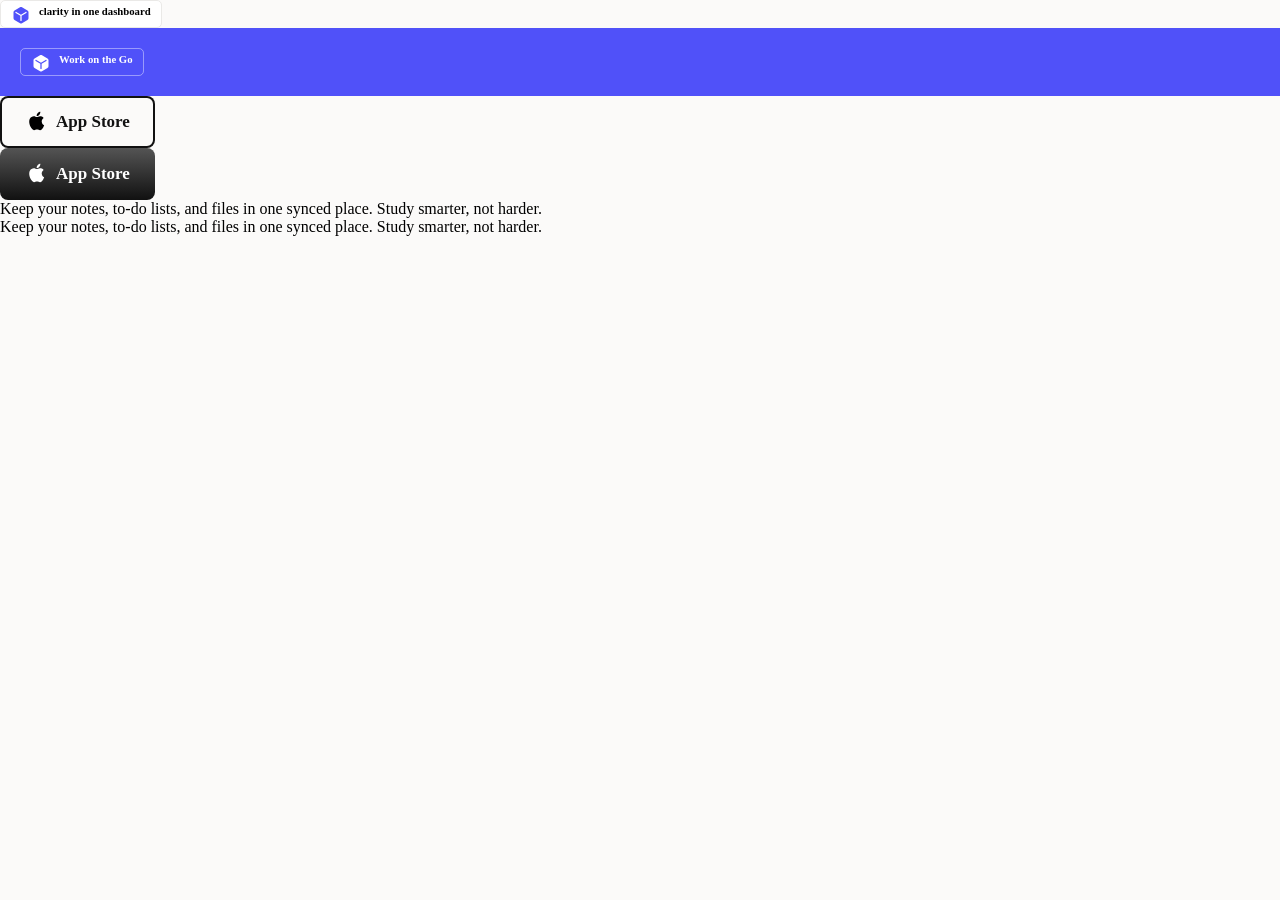
<file: PhanMemPage/template.html>
<!DOCTYPE html>
<html lang="en">
  <head>
    <meta charset="UTF-8" />
    <meta name="viewport" content="width=device-width, initial-scale=1.0" />
    <title>Document</title>
    <link rel="stylesheet" href="./styles.css">
  </head>
  <body>
    <!-- Section title -->
    <div class="hn-software__section-title-wrapper">
      <i class="hn-software__section-title-icon"></i>
      <h6 class="hn-software__section-title">clarity in one dashboard</h6>
    </div>

    <div style="background-color: var(--color-primary); padding: 20px">
      <!-- Section title transparent -->
      <div class="hn-software__section-title-wrapper transparent">
        <i class="hn-software__section-title-icon"></i>
        <h6 class="hn-software__section-title">Work on the Go</h6>
      </div>
    </div>

    <!-- Button -->
    <a href="#" class="hn-software__btn">
      <i class="hn-software__btn-icon apple"></i>
      App Store
    </a>

    <!-- Button reverse -->
    <a href="#" class="hn-software__btn reverse">
      <i class="hn-software__btn-icon apple"></i>
      App Store
    </a>

    <!-- Text -->
    <p>Keep your notes, to-do lists, and files in one synced place. Study smarter, not harder.</p>

    <!-- Small text -->
    <p class="small-text">Keep your notes, to-do lists, and files in one synced place. Study smarter, not harder.</p>

  </body>
</html>
</file>
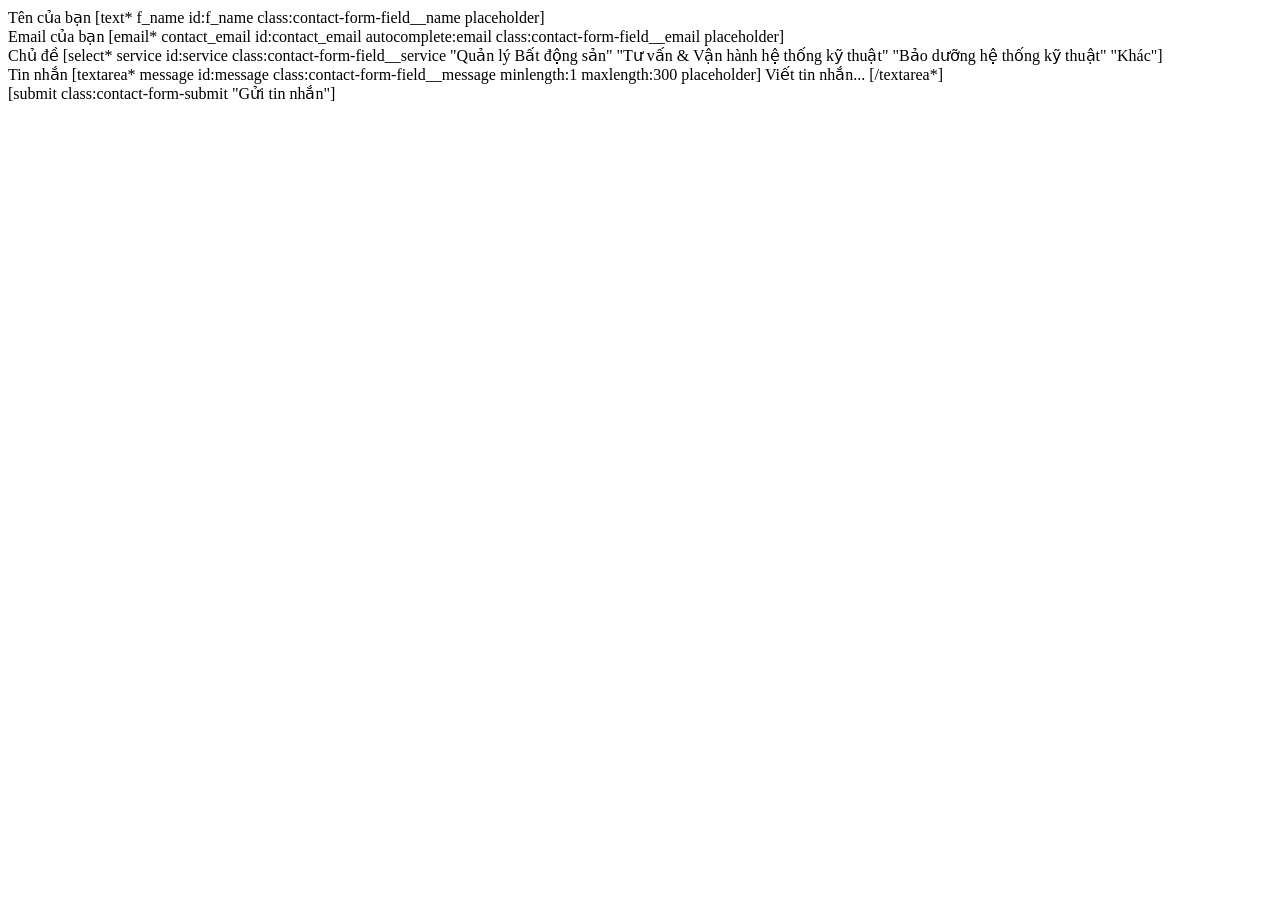
<file: Skilabot/lienhe.html>
<!DOCTYPE html>
<html lang="en">
  <head>
    <meta charset="UTF-8" />
    <meta name="viewport" content="width=device-width, initial-scale=1.0" />
    <title>Document</title>
    <style>
      /*  Form trang liên hệ 	*/

      .row {
        display: flex;
        flex-direction: row;
        width: 100%;
        justify-content: space-between;
      }
      .text-hl {
        color: rgba(41, 93, 211, 1);
      }

      input.wpcf7-form-control.wpcf7-text.contact-form-field__name,
      input.wpcf7-form-control.wpcf7-email.wpcf7-validates-as-required.wpcf7-text.wpcf7-validates-as-email.contact-form-field__email,
      select.wpcf7-form-control.wpcf7-select.wpcf7-validates-as-required.contact-form-field__service,
      textarea.wpcf7-form-control.wpcf7-textarea.wpcf7-validates-as-required.contact-form-field__message {
        border-radius: 0 !important;
        border: none !important;
        border-bottom: 1px solid rgba(180, 180, 180, 1) !important;
        font-family: 500 16px 'Be Vietnam Pro';
        color: rgba(38, 38, 38, 1);
        margin-bottom: 40px;
        padding: 5px;
      }

      input.wpcf7-form-control.wpcf7-email.wpcf7-validates-as-required.wpcf7-text.wpcf7-validates-as-email.contact-form-field__email {
      }

      select.wpcf7-form-control.wpcf7-select.wpcf7-validates-as-required.contact-form-field__service {
      }

      textarea.wpcf7-form-control.wpcf7-textarea.wpcf7-validates-as-required.contact-form-field__message {
        height: 120px;
        margin-bottom: 30px;
      }

      input.wpcf7-form-control.wpcf7-submit.has-spinner.contact-form-submit {
        background: linear-gradient(91.39deg, #165793 3.66%, #2fd4f9 100%);
        border-radius: 10px;
        color: rgba(255, 255, 255, 1);
        font: 700 16px 'Be Vietnam Pro';
        padding: 12px 40px;
        border: none;
      }

      div#wpcf7-f1935-p1701-o1 {
        font: 500 12px 'Be Vietnam Pro';
        color: rgba(157, 157, 157, 1);
      }

      @media (max-width: 768px) {
        .row {
          flex-direction: column;
        }
        textarea.wpcf7-form-control.wpcf7-textarea.wpcf7-validates-as-required.contact-form-field__message {
          height: 80px;
        }
        input.wpcf7-form-control.wpcf7-submit.has-spinner.contact-form-submit {
          padding: 15px 0;
          font-size: 14px;
          width: 100%;
        }
      }
    </style>
  </head>
  <body>
    <div class="hn__get-in-touch-form">
      <div class="hn__get-in-touch-input-group">
        <div class="hn__get-in-touch-input-wrapper">
          <label for="f_name">Tên của bạn</label>
          [text* f_name id:f_name class:contact-form-field__name placeholder]
        </div>
        <div class="hn__get-in-touch-input-wrapper">
          <label for="contact_email">Email của bạn</label>
          [email* contact_email id:contact_email autocomplete:email class:contact-form-field__email placeholder]
        </div>
      </div>
      <div class="hn__get-in-touch-input-wrapper">
        <label for="service">Chủ đề</label>
        [select* service id:service class:contact-form-field__service "Quản lý Bất động sản" "Tư vấn & Vận hành hệ thống
        kỹ thuật" "Bảo dưỡng hệ thống kỹ thuật" "Khác"]
      </div>
      <div class="hn__get-in-touch-input-wrapper">
        <label for="message">Tin nhắn</label>
        [textarea* message id:message class:contact-form-field__message minlength:1 maxlength:300 placeholder] Viết tin
        nhắn... [/textarea*]
      </div>
      <div class="hn__get-in-touch-submit-btn">[submit class:contact-form-submit "Gửi tin nhắn"]</div>
    </div>
  </body>
</html>
</file>
<file: PhanMemPage/styles.css>
/* cyrillic-ext */
@font-face {
  font-family: 'Onest';
  font-style: normal;
  font-weight: 100;
  font-display: swap;
  src: url(https://fonts.gstatic.com/s/onest/v9/gNMKW3F-SZuj7xmS-HY6EQ.woff2) format('woff2');
  unicode-range: U+0460-052F, U+1C80-1C8A, U+20B4, U+2DE0-2DFF, U+A640-A69F, U+FE2E-FE2F;
}
/* cyrillic */
@font-face {
  font-family: 'Onest';
  font-style: normal;
  font-weight: 100;
  font-display: swap;
  src: url(https://fonts.gstatic.com/s/onest/v9/gNMKW3F-SZuj7xmb-HY6EQ.woff2) format('woff2');
  unicode-range: U+0301, U+0400-045F, U+0490-0491, U+04B0-04B1, U+2116;
}
/* latin-ext */
@font-face {
  font-family: 'Onest';
  font-style: normal;
  font-weight: 100;
  font-display: swap;
  src: url(https://fonts.gstatic.com/s/onest/v9/gNMKW3F-SZuj7xmR-HY6EQ.woff2) format('woff2');
  unicode-range: U+0100-02BA, U+02BD-02C5, U+02C7-02CC, U+02CE-02D7, U+02DD-02FF, U+0304, U+0308, U+0329, U+1D00-1DBF,
    U+1E00-1E9F, U+1EF2-1EFF, U+2020, U+20A0-20AB, U+20AD-20C0, U+2113, U+2C60-2C7F, U+A720-A7FF;
}
/* latin */
@font-face {
  font-family: 'Onest';
  font-style: normal;
  font-weight: 100;
  font-display: swap;
  src: url(https://fonts.gstatic.com/s/onest/v9/gNMKW3F-SZuj7xmf-HY.woff2) format('woff2');
  unicode-range: U+0000-00FF, U+0131, U+0152-0153, U+02BB-02BC, U+02C6, U+02DA, U+02DC, U+0304, U+0308, U+0329,
    U+2000-206F, U+20AC, U+2122, U+2191, U+2193, U+2212, U+2215, U+FEFF, U+FFFD;
}
/* cyrillic-ext */
@font-face {
  font-family: 'Onest';
  font-style: normal;
  font-weight: 200;
  font-display: swap;
  src: url(https://fonts.gstatic.com/s/onest/v9/gNMKW3F-SZuj7xmS-HY6EQ.woff2) format('woff2');
  unicode-range: U+0460-052F, U+1C80-1C8A, U+20B4, U+2DE0-2DFF, U+A640-A69F, U+FE2E-FE2F;
}
/* cyrillic */
@font-face {
  font-family: 'Onest';
  font-style: normal;
  font-weight: 200;
  font-display: swap;
  src: url(https://fonts.gstatic.com/s/onest/v9/gNMKW3F-SZuj7xmb-HY6EQ.woff2) format('woff2');
  unicode-range: U+0301, U+0400-045F, U+0490-0491, U+04B0-04B1, U+2116;
}
/* latin-ext */
@font-face {
  font-family: 'Onest';
  font-style: normal;
  font-weight: 200;
  font-display: swap;
  src: url(https://fonts.gstatic.com/s/onest/v9/gNMKW3F-SZuj7xmR-HY6EQ.woff2) format('woff2');
  unicode-range: U+0100-02BA, U+02BD-02C5, U+02C7-02CC, U+02CE-02D7, U+02DD-02FF, U+0304, U+0308, U+0329, U+1D00-1DBF,
    U+1E00-1E9F, U+1EF2-1EFF, U+2020, U+20A0-20AB, U+20AD-20C0, U+2113, U+2C60-2C7F, U+A720-A7FF;
}
/* latin */
@font-face {
  font-family: 'Onest';
  font-style: normal;
  font-weight: 200;
  font-display: swap;
  src: url(https://fonts.gstatic.com/s/onest/v9/gNMKW3F-SZuj7xmf-HY.woff2) format('woff2');
  unicode-range: U+0000-00FF, U+0131, U+0152-0153, U+02BB-02BC, U+02C6, U+02DA, U+02DC, U+0304, U+0308, U+0329,
    U+2000-206F, U+20AC, U+2122, U+2191, U+2193, U+2212, U+2215, U+FEFF, U+FFFD;
}
/* cyrillic-ext */
@font-face {
  font-family: 'Onest';
  font-style: normal;
  font-weight: 300;
  font-display: swap;
  src: url(https://fonts.gstatic.com/s/onest/v9/gNMKW3F-SZuj7xmS-HY6EQ.woff2) format('woff2');
  unicode-range: U+0460-052F, U+1C80-1C8A, U+20B4, U+2DE0-2DFF, U+A640-A69F, U+FE2E-FE2F;
}
/* cyrillic */
@font-face {
  font-family: 'Onest';
  font-style: normal;
  font-weight: 300;
  font-display: swap;
  src: url(https://fonts.gstatic.com/s/onest/v9/gNMKW3F-SZuj7xmb-HY6EQ.woff2) format('woff2');
  unicode-range: U+0301, U+0400-045F, U+0490-0491, U+04B0-04B1, U+2116;
}
/* latin-ext */
@font-face {
  font-family: 'Onest';
  font-style: normal;
  font-weight: 300;
  font-display: swap;
  src: url(https://fonts.gstatic.com/s/onest/v9/gNMKW3F-SZuj7xmR-HY6EQ.woff2) format('woff2');
  unicode-range: U+0100-02BA, U+02BD-02C5, U+02C7-02CC, U+02CE-02D7, U+02DD-02FF, U+0304, U+0308, U+0329, U+1D00-1DBF,
    U+1E00-1E9F, U+1EF2-1EFF, U+2020, U+20A0-20AB, U+20AD-20C0, U+2113, U+2C60-2C7F, U+A720-A7FF;
}
/* latin */
@font-face {
  font-family: 'Onest';
  font-style: normal;
  font-weight: 300;
  font-display: swap;
  src: url(https://fonts.gstatic.com/s/onest/v9/gNMKW3F-SZuj7xmf-HY.woff2) format('woff2');
  unicode-range: U+0000-00FF, U+0131, U+0152-0153, U+02BB-02BC, U+02C6, U+02DA, U+02DC, U+0304, U+0308, U+0329,
    U+2000-206F, U+20AC, U+2122, U+2191, U+2193, U+2212, U+2215, U+FEFF, U+FFFD;
}
/* cyrillic-ext */
@font-face {
  font-family: 'Onest';
  font-style: normal;
  font-weight: 400;
  font-display: swap;
  src: url(https://fonts.gstatic.com/s/onest/v9/gNMKW3F-SZuj7xmS-HY6EQ.woff2) format('woff2');
  unicode-range: U+0460-052F, U+1C80-1C8A, U+20B4, U+2DE0-2DFF, U+A640-A69F, U+FE2E-FE2F;
}
/* cyrillic */
@font-face {
  font-family: 'Onest';
  font-style: normal;
  font-weight: 400;
  font-display: swap;
  src: url(https://fonts.gstatic.com/s/onest/v9/gNMKW3F-SZuj7xmb-HY6EQ.woff2) format('woff2');
  unicode-range: U+0301, U+0400-045F, U+0490-0491, U+04B0-04B1, U+2116;
}
/* latin-ext */
@font-face {
  font-family: 'Onest';
  font-style: normal;
  font-weight: 400;
  font-display: swap;
  src: url(https://fonts.gstatic.com/s/onest/v9/gNMKW3F-SZuj7xmR-HY6EQ.woff2) format('woff2');
  unicode-range: U+0100-02BA, U+02BD-02C5, U+02C7-02CC, U+02CE-02D7, U+02DD-02FF, U+0304, U+0308, U+0329, U+1D00-1DBF,
    U+1E00-1E9F, U+1EF2-1EFF, U+2020, U+20A0-20AB, U+20AD-20C0, U+2113, U+2C60-2C7F, U+A720-A7FF;
}
/* latin */
@font-face {
  font-family: 'Onest';
  font-style: normal;
  font-weight: 400;
  font-display: swap;
  src: url(https://fonts.gstatic.com/s/onest/v9/gNMKW3F-SZuj7xmf-HY.woff2) format('woff2');
  unicode-range: U+0000-00FF, U+0131, U+0152-0153, U+02BB-02BC, U+02C6, U+02DA, U+02DC, U+0304, U+0308, U+0329,
    U+2000-206F, U+20AC, U+2122, U+2191, U+2193, U+2212, U+2215, U+FEFF, U+FFFD;
}
/* cyrillic-ext */
@font-face {
  font-family: 'Onest';
  font-style: normal;
  font-weight: 500;
  font-display: swap;
  src: url(https://fonts.gstatic.com/s/onest/v9/gNMKW3F-SZuj7xmS-HY6EQ.woff2) format('woff2');
  unicode-range: U+0460-052F, U+1C80-1C8A, U+20B4, U+2DE0-2DFF, U+A640-A69F, U+FE2E-FE2F;
}
/* cyrillic */
@font-face {
  font-family: 'Onest';
  font-style: normal;
  font-weight: 500;
  font-display: swap;
  src: url(https://fonts.gstatic.com/s/onest/v9/gNMKW3F-SZuj7xmb-HY6EQ.woff2) format('woff2');
  unicode-range: U+0301, U+0400-045F, U+0490-0491, U+04B0-04B1, U+2116;
}
/* latin-ext */
@font-face {
  font-family: 'Onest';
  font-style: normal;
  font-weight: 500;
  font-display: swap;
  src: url(https://fonts.gstatic.com/s/onest/v9/gNMKW3F-SZuj7xmR-HY6EQ.woff2) format('woff2');
  unicode-range: U+0100-02BA, U+02BD-02C5, U+02C7-02CC, U+02CE-02D7, U+02DD-02FF, U+0304, U+0308, U+0329, U+1D00-1DBF,
    U+1E00-1E9F, U+1EF2-1EFF, U+2020, U+20A0-20AB, U+20AD-20C0, U+2113, U+2C60-2C7F, U+A720-A7FF;
}
/* latin */
@font-face {
  font-family: 'Onest';
  font-style: normal;
  font-weight: 500;
  font-display: swap;
  src: url(https://fonts.gstatic.com/s/onest/v9/gNMKW3F-SZuj7xmf-HY.woff2) format('woff2');
  unicode-range: U+0000-00FF, U+0131, U+0152-0153, U+02BB-02BC, U+02C6, U+02DA, U+02DC, U+0304, U+0308, U+0329,
    U+2000-206F, U+20AC, U+2122, U+2191, U+2193, U+2212, U+2215, U+FEFF, U+FFFD;
}
/* cyrillic-ext */
@font-face {
  font-family: 'Onest';
  font-style: normal;
  font-weight: 600;
  font-display: swap;
  src: url(https://fonts.gstatic.com/s/onest/v9/gNMKW3F-SZuj7xmS-HY6EQ.woff2) format('woff2');
  unicode-range: U+0460-052F, U+1C80-1C8A, U+20B4, U+2DE0-2DFF, U+A640-A69F, U+FE2E-FE2F;
}
/* cyrillic */
@font-face {
  font-family: 'Onest';
  font-style: normal;
  font-weight: 600;
  font-display: swap;
  src: url(https://fonts.gstatic.com/s/onest/v9/gNMKW3F-SZuj7xmb-HY6EQ.woff2) format('woff2');
  unicode-range: U+0301, U+0400-045F, U+0490-0491, U+04B0-04B1, U+2116;
}
/* latin-ext */
@font-face {
  font-family: 'Onest';
  font-style: normal;
  font-weight: 600;
  font-display: swap;
  src: url(https://fonts.gstatic.com/s/onest/v9/gNMKW3F-SZuj7xmR-HY6EQ.woff2) format('woff2');
  unicode-range: U+0100-02BA, U+02BD-02C5, U+02C7-02CC, U+02CE-02D7, U+02DD-02FF, U+0304, U+0308, U+0329, U+1D00-1DBF,
    U+1E00-1E9F, U+1EF2-1EFF, U+2020, U+20A0-20AB, U+20AD-20C0, U+2113, U+2C60-2C7F, U+A720-A7FF;
}
/* latin */
@font-face {
  font-family: 'Onest';
  font-style: normal;
  font-weight: 600;
  font-display: swap;
  src: url(https://fonts.gstatic.com/s/onest/v9/gNMKW3F-SZuj7xmf-HY.woff2) format('woff2');
  unicode-range: U+0000-00FF, U+0131, U+0152-0153, U+02BB-02BC, U+02C6, U+02DA, U+02DC, U+0304, U+0308, U+0329,
    U+2000-206F, U+20AC, U+2122, U+2191, U+2193, U+2212, U+2215, U+FEFF, U+FFFD;
}
/* cyrillic-ext */
@font-face {
  font-family: 'Onest';
  font-style: normal;
  font-weight: 700;
  font-display: swap;
  src: url(https://fonts.gstatic.com/s/onest/v9/gNMKW3F-SZuj7xmS-HY6EQ.woff2) format('woff2');
  unicode-range: U+0460-052F, U+1C80-1C8A, U+20B4, U+2DE0-2DFF, U+A640-A69F, U+FE2E-FE2F;
}
/* cyrillic */
@font-face {
  font-family: 'Onest';
  font-style: normal;
  font-weight: 700;
  font-display: swap;
  src: url(https://fonts.gstatic.com/s/onest/v9/gNMKW3F-SZuj7xmb-HY6EQ.woff2) format('woff2');
  unicode-range: U+0301, U+0400-045F, U+0490-0491, U+04B0-04B1, U+2116;
}
/* latin-ext */
@font-face {
  font-family: 'Onest';
  font-style: normal;
  font-weight: 700;
  font-display: swap;
  src: url(https://fonts.gstatic.com/s/onest/v9/gNMKW3F-SZuj7xmR-HY6EQ.woff2) format('woff2');
  unicode-range: U+0100-02BA, U+02BD-02C5, U+02C7-02CC, U+02CE-02D7, U+02DD-02FF, U+0304, U+0308, U+0329, U+1D00-1DBF,
    U+1E00-1E9F, U+1EF2-1EFF, U+2020, U+20A0-20AB, U+20AD-20C0, U+2113, U+2C60-2C7F, U+A720-A7FF;
}
/* latin */
@font-face {
  font-family: 'Onest';
  font-style: normal;
  font-weight: 700;
  font-display: swap;
  src: url(https://fonts.gstatic.com/s/onest/v9/gNMKW3F-SZuj7xmf-HY.woff2) format('woff2');
  unicode-range: U+0000-00FF, U+0131, U+0152-0153, U+02BB-02BC, U+02C6, U+02DA, U+02DC, U+0304, U+0308, U+0329,
    U+2000-206F, U+20AC, U+2122, U+2191, U+2193, U+2212, U+2215, U+FEFF, U+FFFD;
}
/* cyrillic-ext */
@font-face {
  font-family: 'Onest';
  font-style: normal;
  font-weight: 800;
  font-display: swap;
  src: url(https://fonts.gstatic.com/s/onest/v9/gNMKW3F-SZuj7xmS-HY6EQ.woff2) format('woff2');
  unicode-range: U+0460-052F, U+1C80-1C8A, U+20B4, U+2DE0-2DFF, U+A640-A69F, U+FE2E-FE2F;
}
/* cyrillic */
@font-face {
  font-family: 'Onest';
  font-style: normal;
  font-weight: 800;
  font-display: swap;
  src: url(https://fonts.gstatic.com/s/onest/v9/gNMKW3F-SZuj7xmb-HY6EQ.woff2) format('woff2');
  unicode-range: U+0301, U+0400-045F, U+0490-0491, U+04B0-04B1, U+2116;
}
/* latin-ext */
@font-face {
  font-family: 'Onest';
  font-style: normal;
  font-weight: 800;
  font-display: swap;
  src: url(https://fonts.gstatic.com/s/onest/v9/gNMKW3F-SZuj7xmR-HY6EQ.woff2) format('woff2');
  unicode-range: U+0100-02BA, U+02BD-02C5, U+02C7-02CC, U+02CE-02D7, U+02DD-02FF, U+0304, U+0308, U+0329, U+1D00-1DBF,
    U+1E00-1E9F, U+1EF2-1EFF, U+2020, U+20A0-20AB, U+20AD-20C0, U+2113, U+2C60-2C7F, U+A720-A7FF;
}
/* latin */
@font-face {
  font-family: 'Onest';
  font-style: normal;
  font-weight: 800;
  font-display: swap;
  src: url(https://fonts.gstatic.com/s/onest/v9/gNMKW3F-SZuj7xmf-HY.woff2) format('woff2');
  unicode-range: U+0000-00FF, U+0131, U+0152-0153, U+02BB-02BC, U+02C6, U+02DA, U+02DC, U+0304, U+0308, U+0329,
    U+2000-206F, U+20AC, U+2122, U+2191, U+2193, U+2212, U+2215, U+FEFF, U+FFFD;
}
/* cyrillic-ext */
@font-face {
  font-family: 'Onest';
  font-style: normal;
  font-weight: 900;
  font-display: swap;
  src: url(https://fonts.gstatic.com/s/onest/v9/gNMKW3F-SZuj7xmS-HY6EQ.woff2) format('woff2');
  unicode-range: U+0460-052F, U+1C80-1C8A, U+20B4, U+2DE0-2DFF, U+A640-A69F, U+FE2E-FE2F;
}
/* cyrillic */
@font-face {
  font-family: 'Onest';
  font-style: normal;
  font-weight: 900;
  font-display: swap;
  src: url(https://fonts.gstatic.com/s/onest/v9/gNMKW3F-SZuj7xmb-HY6EQ.woff2) format('woff2');
  unicode-range: U+0301, U+0400-045F, U+0490-0491, U+04B0-04B1, U+2116;
}
/* latin-ext */
@font-face {
  font-family: 'Onest';
  font-style: normal;
  font-weight: 900;
  font-display: swap;
  src: url(https://fonts.gstatic.com/s/onest/v9/gNMKW3F-SZuj7xmR-HY6EQ.woff2) format('woff2');
  unicode-range: U+0100-02BA, U+02BD-02C5, U+02C7-02CC, U+02CE-02D7, U+02DD-02FF, U+0304, U+0308, U+0329, U+1D00-1DBF,
    U+1E00-1E9F, U+1EF2-1EFF, U+2020, U+20A0-20AB, U+20AD-20C0, U+2113, U+2C60-2C7F, U+A720-A7FF;
}
/* latin */
@font-face {
  font-family: 'Onest';
  font-style: normal;
  font-weight: 900;
  font-display: swap;
  src: url(https://fonts.gstatic.com/s/onest/v9/gNMKW3F-SZuj7xmf-HY.woff2) format('woff2');
  unicode-range: U+0000-00FF, U+0131, U+0152-0153, U+02BB-02BC, U+02C6, U+02DA, U+02DC, U+0304, U+0308, U+0329,
    U+2000-206F, U+20AC, U+2122, U+2191, U+2193, U+2212, U+2215, U+FEFF, U+FFFD;
}

/* cyrillic-ext */
@font-face {
  font-family: 'Caveat';
  font-style: normal;
  font-weight: 400;
  font-display: swap;
  src: url(https://fonts.gstatic.com/s/caveat/v23/Wnz6HAc5bAfYB2Q7azYYmg8.woff2) format('woff2');
  unicode-range: U+0460-052F, U+1C80-1C8A, U+20B4, U+2DE0-2DFF, U+A640-A69F, U+FE2E-FE2F;
}
/* cyrillic */
@font-face {
  font-family: 'Caveat';
  font-style: normal;
  font-weight: 400;
  font-display: swap;
  src: url(https://fonts.gstatic.com/s/caveat/v23/Wnz6HAc5bAfYB2Q7YjYYmg8.woff2) format('woff2');
  unicode-range: U+0301, U+0400-045F, U+0490-0491, U+04B0-04B1, U+2116;
}
/* latin-ext */
@font-face {
  font-family: 'Caveat';
  font-style: normal;
  font-weight: 400;
  font-display: swap;
  src: url(https://fonts.gstatic.com/s/caveat/v23/Wnz6HAc5bAfYB2Q7aDYYmg8.woff2) format('woff2');
  unicode-range: U+0100-02BA, U+02BD-02C5, U+02C7-02CC, U+02CE-02D7, U+02DD-02FF, U+0304, U+0308, U+0329, U+1D00-1DBF,
    U+1E00-1E9F, U+1EF2-1EFF, U+2020, U+20A0-20AB, U+20AD-20C0, U+2113, U+2C60-2C7F, U+A720-A7FF;
}
/* latin */
@font-face {
  font-family: 'Caveat';
  font-style: normal;
  font-weight: 400;
  font-display: swap;
  src: url(https://fonts.gstatic.com/s/caveat/v23/Wnz6HAc5bAfYB2Q7ZjYY.woff2) format('woff2');
  unicode-range: U+0000-00FF, U+0131, U+0152-0153, U+02BB-02BC, U+02C6, U+02DA, U+02DC, U+0304, U+0308, U+0329,
    U+2000-206F, U+20AC, U+2122, U+2191, U+2193, U+2212, U+2215, U+FEFF, U+FFFD;
}
/* cyrillic-ext */
@font-face {
  font-family: 'Caveat';
  font-style: normal;
  font-weight: 500;
  font-display: swap;
  src: url(https://fonts.gstatic.com/s/caveat/v23/Wnz6HAc5bAfYB2Q7azYYmg8.woff2) format('woff2');
  unicode-range: U+0460-052F, U+1C80-1C8A, U+20B4, U+2DE0-2DFF, U+A640-A69F, U+FE2E-FE2F;
}
/* cyrillic */
@font-face {
  font-family: 'Caveat';
  font-style: normal;
  font-weight: 500;
  font-display: swap;
  src: url(https://fonts.gstatic.com/s/caveat/v23/Wnz6HAc5bAfYB2Q7YjYYmg8.woff2) format('woff2');
  unicode-range: U+0301, U+0400-045F, U+0490-0491, U+04B0-04B1, U+2116;
}
/* latin-ext */
@font-face {
  font-family: 'Caveat';
  font-style: normal;
  font-weight: 500;
  font-display: swap;
  src: url(https://fonts.gstatic.com/s/caveat/v23/Wnz6HAc5bAfYB2Q7aDYYmg8.woff2) format('woff2');
  unicode-range: U+0100-02BA, U+02BD-02C5, U+02C7-02CC, U+02CE-02D7, U+02DD-02FF, U+0304, U+0308, U+0329, U+1D00-1DBF,
    U+1E00-1E9F, U+1EF2-1EFF, U+2020, U+20A0-20AB, U+20AD-20C0, U+2113, U+2C60-2C7F, U+A720-A7FF;
}
/* latin */
@font-face {
  font-family: 'Caveat';
  font-style: normal;
  font-weight: 500;
  font-display: swap;
  src: url(https://fonts.gstatic.com/s/caveat/v23/Wnz6HAc5bAfYB2Q7ZjYY.woff2) format('woff2');
  unicode-range: U+0000-00FF, U+0131, U+0152-0153, U+02BB-02BC, U+02C6, U+02DA, U+02DC, U+0304, U+0308, U+0329,
    U+2000-206F, U+20AC, U+2122, U+2191, U+2193, U+2212, U+2215, U+FEFF, U+FFFD;
}
/* cyrillic-ext */
@font-face {
  font-family: 'Caveat';
  font-style: normal;
  font-weight: 600;
  font-display: swap;
  src: url(https://fonts.gstatic.com/s/caveat/v23/Wnz6HAc5bAfYB2Q7azYYmg8.woff2) format('woff2');
  unicode-range: U+0460-052F, U+1C80-1C8A, U+20B4, U+2DE0-2DFF, U+A640-A69F, U+FE2E-FE2F;
}
/* cyrillic */
@font-face {
  font-family: 'Caveat';
  font-style: normal;
  font-weight: 600;
  font-display: swap;
  src: url(https://fonts.gstatic.com/s/caveat/v23/Wnz6HAc5bAfYB2Q7YjYYmg8.woff2) format('woff2');
  unicode-range: U+0301, U+0400-045F, U+0490-0491, U+04B0-04B1, U+2116;
}
/* latin-ext */
@font-face {
  font-family: 'Caveat';
  font-style: normal;
  font-weight: 600;
  font-display: swap;
  src: url(https://fonts.gstatic.com/s/caveat/v23/Wnz6HAc5bAfYB2Q7aDYYmg8.woff2) format('woff2');
  unicode-range: U+0100-02BA, U+02BD-02C5, U+02C7-02CC, U+02CE-02D7, U+02DD-02FF, U+0304, U+0308, U+0329, U+1D00-1DBF,
    U+1E00-1E9F, U+1EF2-1EFF, U+2020, U+20A0-20AB, U+20AD-20C0, U+2113, U+2C60-2C7F, U+A720-A7FF;
}
/* latin */
@font-face {
  font-family: 'Caveat';
  font-style: normal;
  font-weight: 600;
  font-display: swap;
  src: url(https://fonts.gstatic.com/s/caveat/v23/Wnz6HAc5bAfYB2Q7ZjYY.woff2) format('woff2');
  unicode-range: U+0000-00FF, U+0131, U+0152-0153, U+02BB-02BC, U+02C6, U+02DA, U+02DC, U+0304, U+0308, U+0329,
    U+2000-206F, U+20AC, U+2122, U+2191, U+2193, U+2212, U+2215, U+FEFF, U+FFFD;
}
/* cyrillic-ext */
@font-face {
  font-family: 'Caveat';
  font-style: normal;
  font-weight: 700;
  font-display: swap;
  src: url(https://fonts.gstatic.com/s/caveat/v23/Wnz6HAc5bAfYB2Q7azYYmg8.woff2) format('woff2');
  unicode-range: U+0460-052F, U+1C80-1C8A, U+20B4, U+2DE0-2DFF, U+A640-A69F, U+FE2E-FE2F;
}
/* cyrillic */
@font-face {
  font-family: 'Caveat';
  font-style: normal;
  font-weight: 700;
  font-display: swap;
  src: url(https://fonts.gstatic.com/s/caveat/v23/Wnz6HAc5bAfYB2Q7YjYYmg8.woff2) format('woff2');
  unicode-range: U+0301, U+0400-045F, U+0490-0491, U+04B0-04B1, U+2116;
}
/* latin-ext */
@font-face {
  font-family: 'Caveat';
  font-style: normal;
  font-weight: 700;
  font-display: swap;
  src: url(https://fonts.gstatic.com/s/caveat/v23/Wnz6HAc5bAfYB2Q7aDYYmg8.woff2) format('woff2');
  unicode-range: U+0100-02BA, U+02BD-02C5, U+02C7-02CC, U+02CE-02D7, U+02DD-02FF, U+0304, U+0308, U+0329, U+1D00-1DBF,
    U+1E00-1E9F, U+1EF2-1EFF, U+2020, U+20A0-20AB, U+20AD-20C0, U+2113, U+2C60-2C7F, U+A720-A7FF;
}
/* latin */
@font-face {
  font-family: 'Caveat';
  font-style: normal;
  font-weight: 700;
  font-display: swap;
  src: url(https://fonts.gstatic.com/s/caveat/v23/Wnz6HAc5bAfYB2Q7ZjYY.woff2) format('woff2');
  unicode-range: U+0000-00FF, U+0131, U+0152-0153, U+02BB-02BC, U+02C6, U+02DA, U+02DC, U+0304, U+0308, U+0329,
    U+2000-206F, U+20AC, U+2122, U+2191, U+2193, U+2212, U+2215, U+FEFF, U+FFFD;
}

:root {
  --h1-font-size: 90px;
  --h1-font-weight: 600;
  --h1-text-transform: none;
  --h1-font-style: normal;
  --h1-text-decoration: none;
  --h1-line-height: 1.05em;
  --h1-letter-spacing: -2px;

  --h2-font-size: 62px;
  --h2-font-weight: 600;
  --h2-line-height: 1.1em;
  --h2-letter-spacing: -1px;

  --h3-font-size: 48px;
  --h3-font-weight: 600;
  --h3-line-height: 1.15em;
  --h3-letter-spacing: -1px;

  --h4-font-size: 32px;
  --h4-font-weight: 600;
  --h4-line-height: 1.25em;
  --h4-letter-spacing: -1px;

  --h5-font-size: 24px;
  --h5-font-weight: 500;
  --h5-line-height: 1.35em;

  --h6-font-size: 14px;
  --h6-font-weight: 500;
  --h6-text-transform: uppercase;
  --h6-line-height: 1.7em;
  --h6-letter-spacing: 1px;

  --primary-font-weight: 600;
  --secondary-font-weight: 500;
  --text-font-size: 18px;
  --text-font-weight: 400;
  --text-line-height: 1.45em;

  --text-secondary-font-size: 30px;
  --text-secondary-font-weight: 400;
  --text-secondary-line-height: 1.35em;

  --accent-font-size: 17px;
  --accent-font-weight: 600;
  --accent-line-height: 1.55em;
  --tertiary-font-size: 16px;
  --tertiary-font-weight: 500;
  --tertiary-line-height: 1.5em;
  --meta-font-size: 15px;
  --meta-font-weight: 500;
  --meta-line-height: 1.6em;
  --taxonomy-font-size: 13px;
  --taxonomy-font-weight: 600;
  --taxonomy-text-transform: uppercase;
  --taxonomy-line-height: 1.55em;
  --small-font-size: 15px;
  --small-font-weight: 400;
  --small-line-height: 1.6em;
  --button-font-size: 17px;
  --button-font-weight: 600;
  --button-line-height: 1.65em;
  --blockquote-font-size: 30px;
  --blockquote-font-weight: 400;
  --blockquote-line-height: 1.35em;
  --b22392f-font-size: 20px;
  --b22392f-font-weight: 500;
  --b22392f-line-height: 1.4em;
  --96fa749-font-family: 'Caveat';
  --96fa749-font-size: 30px;
  --96fa749-font-weight: 400;
  --96fa749-line-height: 1.2em;

  --color-primary: #5051f9;
  --color-secondary: #111111;
  --color-text: #545454;
  --color-accent: #989898;
  --color-tertiary: #787673;
  --color-background: #fbfaf9;
  --color-alternate: #ffffff;
  --color-border: #eae9e7;
  --color-ae49109: #f6f5f3;

  --common-padding-top: 150px;
  --common-padding-bottom: 150px;
  --common-padding-right: 40px;
  --common-padding-left: 40px;

  --white-arrow-right-svg: url("data:image/svg+xml,%3Csvg xmlns='http://www.w3.org/2000/svg' viewBox='0 0 640 640'%3E%3C!--!Font Awesome Free v7.1.0 by @fontawesome - https://fontawesome.com License - https://fontawesome.com/license/free Copyright 2025 Fonticons, Inc.--%3E%3Cpath fill='%23ffffff' d='M566.6 342.6C579.1 330.1 579.1 309.8 566.6 297.3L406.6 137.3C394.1 124.8 373.8 124.8 361.3 137.3C348.8 149.8 348.8 170.1 361.3 182.6L466.7 288L96 288C78.3 288 64 302.3 64 320C64 337.7 78.3 352 96 352L466.7 352L361.3 457.4C348.8 469.9 348.8 490.2 361.3 502.7C373.8 515.2 394.1 515.2 406.6 502.7L566.6 342.7z'/%3E%3C/svg%3E");
  --blur-arrow-right-svg: url("data:image/svg+xml,%3Csvg xmlns='http://www.w3.org/2000/svg' viewBox='0 0 640 640'%3E%3C!--!Font Awesome Free v7.1.0 by @fontawesome - https://fontawesome.com License - https://fontawesome.com/license/free Copyright 2025 Fonticons, Inc.--%3E%3Cpath fill='%23FFFFFFB3' d='M566.6 342.6C579.1 330.1 579.1 309.8 566.6 297.3L406.6 137.3C394.1 124.8 373.8 124.8 361.3 137.3C348.8 149.8 348.8 170.1 361.3 182.6L466.7 288L96 288C78.3 288 64 302.3 64 320C64 337.7 78.3 352 96 352L466.7 352L361.3 457.4C348.8 469.9 348.8 490.2 361.3 502.7C373.8 515.2 394.1 515.2 406.6 502.7L566.6 342.7z'/%3E%3C/svg%3E");
}

* {
  padding: 0;
  margin: 0;
  box-sizing: border-box;
}

body {
  background-color: #fbfaf9;
}

.animate-on-scroll {
  opacity: 0;
}

/* Animation: Fade in */
.hn-software__fade-in.animate {
  animation: fadeIn 0.8s ease forwards;
}

@keyframes fadeIn {
  to {
    opacity: 1;
  }
}

/* Animation: Fade in left */
.hn-software__fade-in-left.animate {
  transform: translateX(-200px);
  animation: fadeInLeft 0.8s ease forwards;
}

@keyframes fadeInLeft {
  to {
    opacity: 1;
    transform: translateX(0);
  }
}

/* Animation: Fade in right */
.hn-software__fade-in-right.animate {
  transform: translateX(200px);
  animation: fadeInRight 0.8s ease forwards;
}

@keyframes fadeInRight {
  to {
    opacity: 1;
    transform: translateX(0);
  }
}

/* Animation: Fade in up */
.hn-software__fade-in-up.animate {
  transform: translateY(200px);
  animation: fadeInUp 0.8s ease forwards;
}

@keyframes fadeInUp {
  to {
    opacity: 1;
    transform: translateY(0);
  }
}

/* Animation: Zoom in */
.hn-software__zoom-in.animate {
  transform: scale(0.8);
  animation: zoomIn 0.8s ease forwards;
}

@keyframes zoomIn {
  to {
    opacity: 1;
    transform: scale(1);
  }
}

/* Animation: Zoom in down */
.hn-software__zoom-in-down.animate {
  animation: zoomInDown 0.8s ease forwards;
}

@keyframes zoomInDown {
  0% {
    opacity: 0;
    transform: scale(0.6) translateY(-40px);
  }

  60% {
    opacity: 1;
    transform: scale(1.05) translateY(0);
  }

  100% {
    opacity: 1;
    transform: scale(1) translateY(0);
  }
}

.hn-software__main {
  font-size: 16px;
  font-family: 'Onest', sans-serif;
  color: var(--color-secondary);
}

.hn-software__main h1,
.hn-software__main h2,
.hn-software__main h3,
.hn-software__main h4,
.hn-software__main h5,
.hn-software__main h6 {
  font-family: inherit;
}

/* H1 */
.hn-software__main h1 {
  font-size: var(--h1-font-size);
  font-weight: var(--h1-font-weight);
  text-transform: var(--h1-text-transform);
  font-style: var(--h1-font-style);
  text-decoration: var(--h1-text-decoration);
  line-height: var(--h1-line-height);
  letter-spacing: var(--h1-letter-spacing);
}

/* H2 */
.hn-software__main h2 {
  font-size: var(--h2-font-size);
  font-weight: var(--h2-font-weight);
  line-height: var(--h2-line-height);
  letter-spacing: var(--h2-letter-spacing);
}

/* H3 */
.hn-software__main h3 {
  font-size: var(--h3-font-size);
  font-weight: var(--h3-font-weight);
  line-height: var(--h3-line-height);
  letter-spacing: var(--h3-letter-spacing);
}

/* H4 */
.hn-software__main h4 {
  font-size: var(--h4-font-size);
  font-weight: var(--h4-font-weight);
  line-height: var(--h4-line-height);
  letter-spacing: var(--h4-letter-spacing);
}

/* H5 */
.hn-software__main h5 {
  font-size: var(--h5-font-size);
  font-weight: var(--h5-font-weight);
  line-height: var(--h5-line-height);
}

/* H6 */
.hn-software__main h6 {
  font-size: var(--h6-font-size);
  font-weight: var(--h6-font-weight);
  text-transform: var(--h6-text-transform);
  line-height: var(--h6-line-height);
  letter-spacing: var(--h6-letter-spacing);
}

.hn-software__main input,
.hn-software__main button,
.hn-software__main textarea,
.hn-software__main select {
  font-family: inherit;
}

.hn-software__main p {
  font-size: var(--text-font-size);
  font-weight: var(--text-font-weight);
  line-height: var(--text-line-height);
}

.hn-software__main p.small-text {
  font-size: var(--small-font-size);
  font-weight: var(--small-font-weight);
  line-height: var(--small-line-height);
}

.hn-software__main p.secondary-text {
  font-size: var(--text-secondary-font-size);
  font-weight: var(--text-secondary-font-weight);
  line-height: var(--text-secondary-line-height);
}

.hn-software__main p.taxonomy-text {
  font-size: var(--taxonomy-font-size);
  line-height: var(--taxonomy-line-height);
  text-transform: var(--taxonomy-text-transform);
  font-weight: var(--taxonomy-font-weight);
}

.hn-software__main p.meta-text {
  font-size: var(--meta-font-size);
  font-weight: var(--meta-font-weight);
  line-height: var(--meta-line-height);
}

.hn-software__section {
  width: 100%;
}

.hn-software__section-inner {
  width: 100%;
  max-width: 1280px;
  margin: 0 auto;
}

/* Button */
.hn-software__btn {
  --btn-background-color: #20010100;
  width: fit-content;
  padding: 12px 25px;
  display: flex;
  gap: 7px;
  align-items: center;
  font-size: var(--button-font-size);
  font-weight: var(--button-font-weight);
  line-height: var(--button-line-height);
  text-decoration: none;
  border-radius: 8px;
  transition: all 0.3s ease-in-out;
  background-color: var(--btn-background-color);
}

.hn-software__btn.reverse:hover {
  background-color: transparent;
  background-image: none;
}

.hn-software__btn:hover {
  transform: scale(1.03);
}

.hn-software__btn,
.hn-software__btn.reverse:hover {
  box-shadow: 0px 0px 0px 2px var(--color-secondary) inset;
  color: var(--color-secondary);
}

.hn-software__btn:hover,
.hn-software__btn.reverse {
  box-shadow: 0px 0px 0px 0px var(--color-secondary) inset;
  background-color: transparent;
  background-image: linear-gradient(180deg, #545454 0%, var(--color-secondary) 100%);
  color: var(--color-alternate);
}

.hn-software__btn.secondary.reverse {
  box-shadow: 0px 0px 0px 2px var(--color-alternate) inset;
  background-image: none;
  background-color: transparent;
}

.hn-software__btn.secondary.reverse:hover {
  box-shadow: 0px 0px 0px 2px var(--color-primary) inset;
  background-color: var(--color-alternate);
}

.hn-software__btn.secondary:hover {
  background-color: transparent;
  background-image: none;
  box-shadow: 0px 0px 0px 2px var(--color-alternate) inset;
}

.hn-software__btn.secondary {
  box-shadow: 0px 0px 0px 2px var(--color-alternate) inset;
  background: var(--color-alternate);
}

.hn-software__btn-icon {
  width: 24px;
  height: 24px;
  display: block;
  background-repeat: no-repeat;
  background-position: center;
  transition: all 0.3s ease-in-out;
}

.hn-software__btn-icon.apple,
.hn-software__btn.reverse:hover .hn-software__btn-icon.apple {
  background-image: url("data:image/svg+xml,%3C%3Fxml version='1.0' encoding='utf-8'%3F%3E%3C!-- License: MIT. Made by michaelampr: https://github.com/michaelampr/jam --%3E%3Csvg fill='%23000000' width='22px' height='24px' viewBox='-3.5 -2 24 24' xmlns='http://www.w3.org/2000/svg' preserveAspectRatio='xMinYMin' class='jam jam-apple'%3E%3Cpath d='M13.623 10.627c-.025-2.533 2.066-3.748 2.159-3.808-1.175-1.72-3.005-1.955-3.657-1.982-1.557-.158-3.039.917-3.83.917-.788 0-2.008-.894-3.3-.87C3.299 4.909 1.734 5.87.86 7.39c-1.764 3.06-.452 7.595 1.267 10.077.84 1.215 1.842 2.58 3.157 2.53 1.266-.05 1.745-.819 3.276-.819 1.531 0 1.962.82 3.302.795 1.363-.026 2.226-1.239 3.06-2.457.965-1.41 1.362-2.775 1.386-2.845-.03-.013-2.658-1.02-2.684-4.045zm-2.518-7.433c.698-.847 1.169-2.022 1.04-3.194C11.14.04 9.921.67 9.2 1.515c-.647.75-1.214 1.945-1.062 3.094 1.122.088 2.268-.57 2.967-1.415z' /%3E%3C/svg%3E");
}

.hn-software__btn:hover .hn-software__btn-icon.apple,
.hn-software__btn.reverse .hn-software__btn-icon.apple {
  background-image: url("data:image/svg+xml,%3C%3Fxml version='1.0' encoding='utf-8'%3F%3E%3C!-- License: MIT. Made by michaelampr: https://github.com/michaelampr/jam --%3E%3Csvg fill='%23ffffff' width='22px' height='24px' viewBox='-3.5 -2 24 24' xmlns='http://www.w3.org/2000/svg' preserveAspectRatio='xMinYMin' class='jam jam-apple'%3E%3Cpath d='M13.623 10.627c-.025-2.533 2.066-3.748 2.159-3.808-1.175-1.72-3.005-1.955-3.657-1.982-1.557-.158-3.039.917-3.83.917-.788 0-2.008-.894-3.3-.87C3.299 4.909 1.734 5.87.86 7.39c-1.764 3.06-.452 7.595 1.267 10.077.84 1.215 1.842 2.58 3.157 2.53 1.266-.05 1.745-.819 3.276-.819 1.531 0 1.962.82 3.302.795 1.363-.026 2.226-1.239 3.06-2.457.965-1.41 1.362-2.775 1.386-2.845-.03-.013-2.658-1.02-2.684-4.045zm-2.518-7.433c.698-.847 1.169-2.022 1.04-3.194C11.14.04 9.921.67 9.2 1.515c-.647.75-1.214 1.945-1.062 3.094 1.122.088 2.268-.57 2.967-1.415z' /%3E%3C/svg%3E");
}

.hn-software__btn.reverse .hn-software__btn-icon.arrow-right,
.hn-software__btn:hover .hn-software__btn-icon.arrow-right {
  background-image: var(--white-arrow-right-svg);
}

.hn-software__btn.reverse:hover .hn-software__btn-icon.arrow-right,
.hn-software__btn .hn-software__btn-icon.arrow-right {
  background-image: url("data:image/svg+xml,%3Csvg xmlns='http://www.w3.org/2000/svg' viewBox='0 0 640 640'%3E%3C!--!Font Awesome Free v7.1.0 by @fontawesome - https://fontawesome.com License - https://fontawesome.com/license/free Copyright 2025 Fonticons, Inc.--%3E%3Cpath d='M566.6 342.6C579.1 330.1 579.1 309.8 566.6 297.3L406.6 137.3C394.1 124.8 373.8 124.8 361.3 137.3C348.8 149.8 348.8 170.1 361.3 182.6L466.7 288L96 288C78.3 288 64 302.3 64 320C64 337.7 78.3 352 96 352L466.7 352L361.3 457.4C348.8 469.9 348.8 490.2 361.3 502.7C373.8 515.2 394.1 515.2 406.6 502.7L566.6 342.7z'/%3E%3C/svg%3E");
}

.hn-software__btn-icon.google-play {
  background-image: url("data:image/svg+xml,%3Csvg xmlns='http://www.w3.org/2000/svg' viewBox='0 0 640 640'%3E%3C!--!Font Awesome Free v7.1.0 by @fontawesome - https://fontawesome.com License - https://fontawesome.com/license/free Copyright 2025 Fonticons, Inc.--%3E%3Cpath d='M389.6 298.3L168.9 77L449.7 238.2L389.6 298.3zM111.3 64C98.3 70.8 89.6 83.2 89.6 99.3L89.6 540.6C89.6 556.7 98.3 569.1 111.3 575.9L367.9 319.9L111.3 64zM536.5 289.6L477.6 255.5L411.9 320L477.6 384.5L537.7 350.4C555.7 336.1 555.7 303.9 536.5 289.6zM168.9 563L449.7 401.8L389.6 341.7L168.9 563z'/%3E%3C/svg%3E");
}

.hn-software__btn:hover .hn-software__btn-icon.google-play {
  background-image: url("data:image/svg+xml,%3Csvg xmlns='http://www.w3.org/2000/svg' viewBox='0 0 640 640'%3E%3C!--!Font Awesome Free v7.1.0 by @fontawesome - https://fontawesome.com License - https://fontawesome.com/license/free Copyright 2025 Fonticons, Inc.--%3E%3Cpath fill='%23ffffff' d='M389.6 298.3L168.9 77L449.7 238.2L389.6 298.3zM111.3 64C98.3 70.8 89.6 83.2 89.6 99.3L89.6 540.6C89.6 556.7 98.3 569.1 111.3 575.9L367.9 319.9L111.3 64zM536.5 289.6L477.6 255.5L411.9 320L477.6 384.5L537.7 350.4C555.7 336.1 555.7 303.9 536.5 289.6zM168.9 563L449.7 401.8L389.6 341.7L168.9 563z'/%3E%3C/svg%3E");
}

/* Section title */
.hn-software__section-title-wrapper {
  width: fit-content;
  padding: 4px 10px 2px;
  display: flex;
  column-gap: 8px;
  border: 1px solid var(--color-border);
  border-radius: 5px;
  background-color: var(--color-alternate);
}

.hn-software__section-title-wrapper.transparent {
  background-color: #ffffff00;
  border-color: #ffffff6b;
}

.hn-software__section-title-wrapper.transparent .hn-software__section-title-icon {
  background-image: url("data:image/svg+xml,%3Csvg xmlns='http://www.w3.org/2000/svg' viewBox='0 0 640 640'%3E%3C!--!Font Awesome Free v7.1.0 by @fontawesome - https://fontawesome.com License - https://fontawesome.com/license/free Copyright 2025 Fonticons, Inc.--%3E%3Cpath fill='%23FFFFFF' d='M288.4 72.3C308 61.2 332 61.2 351.6 72.3L527.6 172C547.6 183.4 560 204.6 560 227.7L560 425.1C560 448.1 547.6 469.4 527.6 480.8L351.6 580.5C332 591.6 308 591.6 288.5 580.5L112.5 480.8C92.4 469.5 80 448.2 80 425.2L80 227.8C80 204.8 92.4 183.5 112.4 172.1L288.4 72.4zM166.6 219.6C157.8 216.5 147.8 219.9 142.8 228.2C137.8 236.5 139.6 246.9 146.4 253.2L149.6 255.6L299.8 345.8L299.8 494.5C299.8 505.5 308.8 514.5 319.8 514.5C330.8 514.5 339.8 505.5 339.8 494.5L339.8 345.8L490.1 255.6C499.6 249.9 502.7 237.6 497 228.2C491.3 218.8 479 215.7 469.6 221.3L319.9 311.1L170.2 221.3L166.5 219.6z'/%3E%3C/svg%3E");
}

.hn-software__section-title-wrapper.transparent .hn-software__section-title {
  color: var(--color-alternate);
}

.hn-software__section-title-icon {
  width: 20px;
  height: 20px;
  display: block;
  background-image: url("data:image/svg+xml,%3Csvg xmlns='http://www.w3.org/2000/svg' viewBox='0 0 640 640'%3E%3C!--!Font Awesome Free v7.1.0 by @fontawesome - https://fontawesome.com License - https://fontawesome.com/license/free Copyright 2025 Fonticons, Inc.--%3E%3Cpath fill='%235051f9' d='M288.4 72.3C308 61.2 332 61.2 351.6 72.3L527.6 172C547.6 183.4 560 204.6 560 227.7L560 425.1C560 448.1 547.6 469.4 527.6 480.8L351.6 580.5C332 591.6 308 591.6 288.5 580.5L112.5 480.8C92.4 469.5 80 448.2 80 425.2L80 227.8C80 204.8 92.4 183.5 112.4 172.1L288.4 72.4zM166.6 219.6C157.8 216.5 147.8 219.9 142.8 228.2C137.8 236.5 139.6 246.9 146.4 253.2L149.6 255.6L299.8 345.8L299.8 494.5C299.8 505.5 308.8 514.5 319.8 514.5C330.8 514.5 339.8 505.5 339.8 494.5L339.8 345.8L490.1 255.6C499.6 249.9 502.7 237.6 497 228.2C491.3 218.8 479 215.7 469.6 221.3L319.9 311.1L170.2 221.3L166.5 219.6z'/%3E%3C/svg%3E");
  background-repeat: no-repeat;
  background-position: center;
}

/* Clarity Section */
.hn-software__clarity-section {
  border-bottom: 1px solid var(--color-border);
  background-color: var(--color-alternate);
}

.hn-software__clarity-section .hn-software__section-inner {
  min-height: 100vh;
  max-width: 100%;
  display: flex;
}

.hn-software__clarity-section .hn-software__introduction-wrapper {
  padding: 40px 0 80px 40px;
  flex: 1;
  display: flex;
  flex-direction: column;
  justify-content: space-between;
  gap: 60px;
}

.hn-software__clarity-section .hn-software__introduction-inner {
  display: flex;
  flex-direction: column;
  gap: 60px;
}

.hn-software__clarity-section .hn-software__introduction-wrapper h4 span,
.hn-software__kind-of-user-section h2 span {
  color: var(--color-accent);
}

.hn-software__group-btn {
  display: flex;
  gap: 15px;
}

.hn-software__rating-wrapper {
  display: flex;
  gap: 18px;
}

.hn-software__rating-star {
  display: flex;
  list-style: none;
}

.hn-software__rating-star-item {
  width: 22px;
  height: 22px;
  display: block;
  background-image: url("data:image/svg+xml,%3Csvg xmlns='http://www.w3.org/2000/svg' viewBox='0 0 640 640'%3E%3C!--!Font Awesome Free v7.1.0 by @fontawesome - https://fontawesome.com License - https://fontawesome.com/license/free Copyright 2025 Fonticons, Inc.--%3E%3Cpath d='M341.5 45.1C337.4 37.1 329.1 32 320.1 32C311.1 32 302.8 37.1 298.7 45.1L225.1 189.3L65.2 214.7C56.3 216.1 48.9 222.4 46.1 231C43.3 239.6 45.6 249 51.9 255.4L166.3 369.9L141.1 529.8C139.7 538.7 143.4 547.7 150.7 553C158 558.3 167.6 559.1 175.7 555L320.1 481.6L464.4 555C472.4 559.1 482.1 558.3 489.4 553C496.7 547.7 500.4 538.8 499 529.8L473.7 369.9L588.1 255.4C594.5 249 596.7 239.6 593.9 231C591.1 222.4 583.8 216.1 574.8 214.7L415 189.3L341.5 45.1z'/%3E%3C/svg%3E");
}

.hn-software__clarity-section .hn-software__image-wrapper {
  flex: 1;
  padding-top: 60px;
  display: flex;
  align-items: flex-end;
}

.hn-software__clarity-section .hn-software__image {
  width: 100%;
  height: auto;
}

/* Kind of user section */
.hn-software__kind-of-user-section {
  padding-top: var(--common-padding-top);
  padding-right: var(--common-padding-right);
  padding-bottom: var(--common-padding-bottom);
  padding-left: var(--common-padding-left);
  border-bottom: 1px solid var(--color-border);
}

.hn-software__kind-of-user-section .hn-software__section-inner {
  display: flex;
  flex-direction: column;
  gap: 80px;
}

.hn-software__kind-of-user-section .hn-software__wrapper {
  display: flex;
  flex-direction: column;
  gap: 30px;
}

/* Service list */
.hn-software__service {
  display: grid;
  grid-template-columns: repeat(3, 1fr);
  gap: 30px;
}

.hn-software__service-item {
  padding: 15px;
  list-style: none;
  border-radius: 20px;
  border: 1px solid var(--color-border);
  background-color: var(--color-ae49109);
}

.hn-software__service-item-inner {
  border-radius: 10px;
  overflow: hidden;
}

.hn-software__service-item .hn-software__image-wrapper {
  position: relative;
  z-index: 0;
}

.hn-software__image-wrapper h3 {
  width: 100%;
  position: absolute;
  top: 50%;
  left: 50%;
  transform: translate(-50%, -50%);
  text-align: center;
  color: var(--color-alternate);
  text-transform: capitalize;
  z-index: 1;
}

.hn-software__service-item .hn-software__image {
  width: 100%;
  height: 340px;
  object-fit: cover;
  display: block;
  object-position: center;
  filter: brightness(80%);
  border-top-right-radius: 10px;
  border-top-left-radius: 10px;
}

.hn-software__service-info-wrapper {
  padding: 35px 40px;
  display: flex;
  flex-direction: column;
  gap: 20px;
  background-color: var(--color-alternate);
  border: 1px solid var(--color-border);
  border-bottom-left-radius: 10px;
  border-bottom-right-radius: 10px;
}

/* Service title */
.hn-software__service-info-wrapper h5 {
  max-height: calc(2 * var(--h5-line-height));
  overflow: hidden;
  display: -webkit-box;
  -webkit-line-clamp: 2;
  -webkit-box-orient: vertical;
  text-overflow: ellipsis;
}

/* Service description */
.hn-software__service-info-wrapper p {
  color: var(--color-text);
  max-height: calc(3 * var(--text-line-height));
  overflow: hidden;
  display: -webkit-box;
  -webkit-line-clamp: 3;
  -webkit-box-orient: vertical;
  text-overflow: ellipsis;
}

.hn-software__btn.normal {
  padding: 0;
  box-shadow: none;
}

.hn-software__btn.normal:hover {
  background: transparent;
  color: var(--color-primary);
  transform: none;
}

.hn-software__btn.normal:hover .hn-software__btn-icon.arrow-right {
  background-image: url("data:image/svg+xml,%3Csvg xmlns='http://www.w3.org/2000/svg' viewBox='0 0 640 640'%3E%3C!--!Font Awesome Free v7.1.0 by @fontawesome - https://fontawesome.com License - https://fontawesome.com/license/free Copyright 2025 Fonticons, Inc.--%3E%3Cpath fill='%235051f9' d='M566.6 342.6C579.1 330.1 579.1 309.8 566.6 297.3L406.6 137.3C394.1 124.8 373.8 124.8 361.3 137.3C348.8 149.8 348.8 170.1 361.3 182.6L466.7 288L96 288C78.3 288 64 302.3 64 320C64 337.7 78.3 352 96 352L466.7 352L361.3 457.4C348.8 469.9 348.8 490.2 361.3 502.7C373.8 515.2 394.1 515.2 406.6 502.7L566.6 342.7z'/%3E%3C/svg%3E");
}

.hn-software__service-item.secondary .hn-software__service-info-wrapper *,
.hn-software__service-item.tertiary .hn-software__service-info-wrapper * {
  color: var(--color-alternate);
}

.hn-software__service-item.secondary .hn-software__btn-icon.arrow-right,
.hn-software__service-item.tertiary .hn-software__btn-icon.arrow-right {
  background-image: var(--white-arrow-right-svg);
}

.hn-software__service-item.secondary .hn-software__service-info-wrapper {
  background-image: url('http://homenest.tech/wp-content/uploads/2025/12/74-home-2-background-1.webp');
  background-repeat: no-repeat;
  background-position: center;
  background-size: cover;
  border: none;
}

.hn-software__service-item.tertiary .hn-software__service-info-wrapper {
  background-color: var(--color-secondary);
  border: none;
}

.hn-software__service-item.tertiary .hn-software__service-info-wrapper p {
  color: #ffffffb3;
}

.hn-software__service-item.secondary .hn-software__btn:hover,
.hn-software__service-item.tertiary .hn-software__btn:hover {
  color: #ffffffb3;
}

.hn-software__service-item.secondary .hn-software__btn:hover .hn-software__btn-icon.arrow-right,
.hn-software__service-item.tertiary .hn-software__btn:hover .hn-software__btn-icon.arrow-right {
  background-image: var(--blur-arrow-right-svg);
}

/* Platform section */
.hn-software__platform-section {
  background-color: var(--color-alternate);
}

.hn-software__platform-section .hn-software__section-inner {
  max-width: 100%;
  display: flex;
}

.hn-software__platform-section .hn-software__section-child {
  flex: 1;
  padding-top: var(--common-padding-top);
  display: flex;
  flex-direction: column;
  justify-content: space-between;
  gap: 100px;
  z-index: 0;
  overflow: hidden;
}

.hn-software__platform-section .hn-software__section-child:nth-child(2) {
  background-color: var(--color-primary);
  background-image: url('http://homenest.tech/wp-content/uploads/2025/12/74-home-2-background-2.webp');
  background-position: center;
  background-repeat: no-repeat;
  background-size: cover;
}

.hn-software__platform-section .hn-software__section-child-inner {
  padding-top: 0;
  padding-bottom: 0;
  padding-right: var(--common-padding-right);
  padding-left: var(--common-padding-left);
  display: flex;
  justify-content: center;
}

.hn-software__platform-section .hn-software__section-child-wrapper {
  display: flex;
  flex-direction: column;
  gap: 30px;
  align-items: center;
}

.hn-software__platform-section h3,
.hn-software__platform-section p {
  text-align: center;
}

.hn-software__platform-section .hn-software__section-child:nth-child(2) h3 {
  color: var(--color-alternate);
}

.hn-software__platform-section .hn-software__section-child:nth-child(2) p {
  color: var(--color-background);
}

.hn-software__platform-section p {
  color: var(--color-text);
}

.hn-software__platform-section .hn-software__section-child .hn-software__image-wrapper-inner {
  position: relative;
}

.hn-software__platform-section .hn-software__section-child:first-child .hn-software__image-wrapper {
  padding-left: 10%;
}

.hn-software__platform-section .hn-software__section-child:nth-child(2) .hn-software__image-wrapper {
  padding-right: 50px;
  display: flex;
  justify-content: center;
}

.hn-software__platform-section .hn-software__section-child .hn-software__image {
  border-style: solid;
  border-color: var(--color-secondary);
  box-shadow: 0px 20px 40px 0px rgba(0, 0, 0, 0.2);
  display: block;
  object-fit: cover;
}

.hn-software__platform-section .hn-software__section-child:first-child .hn-software__image {
  width: 100%;
  height: auto;
  border-width: 5px 0 0 5px;
  border-top-left-radius: 20px;
}

.hn-software__platform-section .hn-software__section-child:nth-child(2) .hn-software__image {
  max-width: 340px;
  height: auto;
  border-width: 5px 5px 0 5px;
  border-top-left-radius: 20px;
  border-top-right-radius: 20px;
}

.hn-software__keep-goal-wrapper {
  position: absolute;
  bottom: 80px;
  right: -232px;
  display: flex;
  flex-direction: column;
  align-items: flex-end;
  gap: 20px;
}

.hn-software__float-title {
  position: relative;
  animation: bobY 1s ease-in-out infinite alternate;
}

.hn-software__float-title h4 {
  font-family: 'Caveat';
  font-size: var(--96fa749-font-size);
  font-weight: var(--96fa749-font-weight);
  line-height: var(--96fa749-line-height);
  color: var(--color-alternate);
}

.hn-software__float-title .hn-software__float-icon {
  position: absolute;
  width: 40px;
  height: 40px;
  background-repeat: no-repeat;
  background-image: url("data:image/svg+xml,%3Csvg xmlns='http://www.w3.org/2000/svg' width='18' height='41' viewBox='0 0 18 41' fill='%23ffffff'%3E%3Cpath d='M3.61061 0.23959C3.3288 -0.0639869 2.8538 -0.0816896 2.55022 0.200115C2.24697 0.481936 2.22983 0.955852 2.51148 1.25933C6.08369 5.10754 11.1131 9.94894 14.0331 15.142C15.4849 17.7242 16.3728 20.3266 16.3213 22.8727C16.2703 25.3942 15.2967 27.9385 12.8792 30.4312C10.5797 32.8022 7.76089 33.274 4.35025 34.0729C4.39549 34.0623 4.42421 34.0606 4.37665 34.0657C4.35093 34.0685 4.31259 34.0722 4.26184 34.0766C4.16039 34.0853 4.01977 34.0962 3.85372 34.107C3.52134 34.1286 3.09586 34.1505 2.68655 34.1597C2.65362 34.1604 2.62053 34.1591 2.58825 34.1597C3.1634 33.4139 3.9024 32.4529 4.45095 31.7324C4.6708 31.4437 4.86197 31.1921 5.0004 31.0079C5.06942 30.9161 5.12634 30.8389 5.16815 30.7821C5.18883 30.7539 5.20776 30.7283 5.2228 30.7071C5.22529 30.7036 5.2631 30.6516 5.29169 30.5987C5.29766 30.5876 5.31105 30.5624 5.32469 30.5298C5.32838 30.5214 5.37975 30.4075 5.38301 30.2563C5.37761 30.1491 5.28714 29.8737 5.17843 29.7255C5.0113 29.5927 4.66874 29.4909 4.52235 29.4981C4.44222 29.5145 4.31978 29.5582 4.27668 29.5797C4.25001 29.5947 4.20661 29.623 4.18939 29.6352C4.13512 29.6749 4.09661 29.7142 4.09414 29.7167C4.08214 29.7289 4.07247 29.74 4.06693 29.7462C4.04694 29.7684 4.02465 29.795 4.00714 29.8163C3.96732 29.8648 3.90726 29.9404 3.82563 30.0434C3.66096 30.2511 3.39882 30.5846 3.01844 31.072C3.01773 31.0729 3.01399 31.0776 3.00589 31.087C2.99704 31.0972 2.98548 31.1107 2.97023 31.1274C2.93942 31.1611 2.89893 31.2039 2.84966 31.2549C2.75097 31.3572 2.62522 31.4841 2.47855 31.6317C2.18796 31.9242 1.82275 32.2904 1.47094 32.6611C1.12211 33.0287 0.768811 33.4194 0.50705 33.7615C0.377819 33.9304 0.252733 34.1102 0.162185 34.2846C0.116815 34.3721 0.0699112 34.4784 0.0384076 34.5955C0.00881584 34.7054 -0.0228476 34.8819 0.0240535 35.0823C0.114505 35.4684 0.367614 35.7854 0.606504 36.023C0.859258 36.2745 1.17916 36.5175 1.52451 36.7478C2.21667 37.2093 3.10103 37.6769 3.98834 38.1115C4.87927 38.5478 5.80301 38.9645 6.57272 39.3175C7.36667 39.6817 7.95554 39.9595 8.24306 40.1369C8.59559 40.3544 9.05774 40.2456 9.27521 39.8931C9.4926 39.5407 9.38273 39.0787 9.03048 38.8612C8.64553 38.6237 7.9551 38.3015 7.19824 37.9544C6.41711 37.5961 5.51761 37.1898 4.64868 36.7643C3.89288 36.3941 3.184 36.0163 2.61258 35.6595C2.64842 35.6588 2.68428 35.6602 2.71989 35.6594C3.15606 35.6496 3.6041 35.6262 3.95154 35.6036C4.1252 35.5923 4.27617 35.5809 4.39024 35.571C4.44697 35.5662 4.49789 35.5618 4.5385 35.5574C4.5579 35.5553 4.62966 35.548 4.69235 35.5334C7.95065 34.7702 11.2848 34.2305 13.9564 31.4757C16.6122 28.7373 17.7614 25.8391 17.8208 22.9026C17.8796 19.991 16.8653 17.1195 15.3404 14.4075C12.3069 9.0123 7.08503 3.98242 3.61061 0.23959Z' fill='%23ffffff'%3E%3C/path%3E%3C/svg%3E");
}

@keyframes bobY {
  from {
    transform: translateY(0px);
  }
  to {
    transform: translateY(10px);
  }
}

.hn-software__keep-goal-wrapper .hn-software__float-icon {
  top: 20px;
  right: -56px;
}

.hn-software__keep-goal {
  background: var(--color-alternate);
  padding: 30px 25px;
  border-radius: 20px;
  display: flex;
  flex-direction: column;
  gap: 20px;
  box-shadow: 0px 5px 50px 0px rgba(0, 0, 0, 0.15);
}

.hn-software__keep-goal-item {
  display: flex;
  list-style: none;
  align-items: center;
  gap: 12px;
}

.hn-software__keep-goal-icon {
  width: 23px;
  height: 22px;
  background-color: var(--color-secondary);
  background-image: url("data:image/svg+xml,%3Csvg width='12px' height='12px' aria-hidden='true' class='e-font-icon-svg e-fas-check' viewBox='0 0 512 512' xmlns='http://www.w3.org/2000/svg'%3E%3Cpath fill='%23ffffff' d='M173.898 439.404l-166.4-166.4c-9.997-9.997-9.997-26.206 0-36.204l36.203-36.204c9.997-9.998 26.207-9.998 36.204 0L192 312.69 432.095 72.596c9.997-9.997 26.207-9.997 36.204 0l36.203 36.204c9.997 9.997 9.997 26.206 0 36.204l-294.4 294.401c-9.998 9.997-26.207 9.997-36.204-.001z'%3E%3C/path%3E%3C/svg%3E");
  background-repeat: no-repeat;
  background-position: center;
  border-radius: 6px;
}

h4.hn-software__keep-goal-title {
  font-size: var(--text-font-size);
  font-weight: var(--text-font-size);
  line-height: var(--text-line-height);
  color: var(--color-secondary);
  width: 275px;
}

/* Demo section */

.hn-software__demo-section {
  background-color: var(--color-secondary);
  padding-top: 0;
  padding-bottom: 0;
  padding-right: var(--common-padding-right);
  padding-left: var(--common-padding-left);
}

.hn-software__demo-section .hn-software__section-inner {
  padding: 120px 0;
  display: flex;
  flex-direction: column;
  row-gap: 25px;
  align-items: center;
}

.hn-software__demo-section h2,
.hn-software__demo-section p {
  text-align: center;
}

.hn-software__demo-section h2 {
  color: var(--color-alternate);
}

.hn-software__demo-section p {
  color: #ffffffbd;
}

.hn-software__demo-section .hn-software__wrapper {
  margin-bottom: 55px;
  display: flex;
  flex-direction: column;
  align-items: center;
  gap: 30px;
}

.hn-software__video-demo-container {
  display: flex;
  flex-direction: column;
  gap: 20px;
}

.hn-software__video-demo-wrapper {
  width: 960px;
  aspect-ratio: 1.77777;
  position: relative;
  z-index: 0;
  border-radius: 20px;
  transition: all 0.3s ease;
}

.hn-software__video-demo-wrapper:hover {
  box-shadow: 0px 10px 30px 0px rgba(255, 255, 255, 0.15);
}

iframe.hn-software__video-demo-iframe {
  width: 100%;
  height: 100%;
  border-radius: 20px;
}

.hn-software__video-overlay-image {
  position: absolute;
  top: 0;
  left: 0;
  width: 100%;
  height: 100%;
  filter: brightness(0.85);
  border-radius: 20px;
}

.hn-software__video-play-button {
  position: absolute;
  z-index: 1;
  top: 0;
  right: 0;
  bottom: 0;
  left: 0;
  display: flex;
  justify-content: center;
  align-items: center;
  background: transparent;
  border: none;
  outline: none;
}

.hn-software__video-play-button:hover {
  cursor: pointer;
}

.hn-software__video-play-button-icon {
  height: 80px;
  width: 80px;
  display: block;
  background-size: cover;
  background-image: url("data:image/svg+xml,%3Csvg xmlns='http://www.w3.org/2000/svg' width='80' height='80' viewBox='0 0 80 80'%3E%3Ccircle cx='40' cy='40' r='40' fill='%23ffffff'%3E%3C/circle%3E%3Cpath d='M50.5117 39.134C51.1784 39.5189 51.1784 40.4811 50.5117 40.866L35.5117 49.5263C34.8451 49.9112 34.0117 49.4301 34.0117 48.6603L34.0117 31.3397C34.0117 30.5699 34.8451 30.0888 35.5117 30.4737L50.5117 39.134Z' fill='%23111111'%3E%3C/path%3E%3C/svg%3E");
  background-repeat: no-repeat;
}

.hn-software__demo-section .hn-software__float-icon {
  transform: rotate(180deg);
  top: -24px;
  left: -48px;
}

/* Key service section */
.hn-software__key-service-section {
  padding-top: 0;
  padding-bottom: 0;
  padding-right: var(--common-padding-right);
  padding-left: var(--common-padding-left);
}

.hn-software__key-service-section .hn-software__section-inner {
  padding-top: var(--common-padding-top);
  display: flex;
  flex-direction: column;
  row-gap: 80px;
  align-items: center;
}

.hn-software__key-service-section .hn-software__wrapper {
  display: flex;
  flex-direction: column;
  align-items: center;
  row-gap: 30px;
}

.hn-software__key-service-section h2 {
  text-align: center;
}

/* Feature list */

/* --- BASE STYLES --- */
.hn-software__feature-container {
  width: 100%;
}

.hn-software__feature-tab {
  width: 100%;
  padding: 25px;
  margin-bottom: 10px;
  background: var(--color-alternate);
  border: 1px solid var(--color-border);
  border-radius: 10px;
  text-align: left;
  cursor: pointer;
  color: var(--color-secondary);
  display: flex;
  align-items: center;
  gap: 25px;
  transition: all 0.3s ease-in-out;
}

.hn-software__feature-tab .icon {
  padding: 15px;
  background-color: var(--color-secondary);
  color: var(--color-alternate);
  display: flex;
  justify-content: center;
  align-items: center;
  border-radius: 10px;
}

.hn-software__feature-tab:hover h4,
.hn-software__feature-item.active .hn-software__feature-tab h4 {
  color: var(--color-primary);
}

.hn-software__panel-content p {
  color: var(--color-tertiary);
}

.hn-software__feature-tab:hover .icon,
.hn-software__feature-item.active .hn-software__feature-tab .icon {
  background-color: var(--color-primary);
  color: var(--color-alternate);
}

/* Active, Hover Tab Style */
.hn-software__feature-tab:hover,
.hn-software__feature-item.active .hn-software__feature-tab {
  box-shadow: 0 5px 20px 0 rgba(0, 0, 0, 0.15);
}

.hn-software__feature-panel {
  padding: 20px;
  border-radius: 20px;
  background: var(--color-ae49109);
  background-image: url('http://homenest.tech/wp-content/uploads/2025/12/74-home-2-background-4.webp');
  background-size: cover;
  overflow: hidden;
  border: 1px solid var(--color-border);
}

.hn-software__panel-content {
  padding: 50px 60px;
  text-align: center;
  display: flex;
  flex-direction: column;
  row-gap: 40px;
  border-radius: 10px;
  background: #fff;
}

.hn-software__panel-content img {
  max-width: 100%;
  border-radius: 20px;
  border: 1px solid var(--color-border);
}

.hn-software__key-service-section .hn-software__group-btn,
.hn-software__blog-section .hn-software__group-btn {
  gap: 30px;
  align-items: center;
  flex-wrap: wrap;
}

/* Meet our teams section */
.hn-software__meet-teams-section {
  padding-top: 0;
  padding-bottom: 0;
  padding-right: var(--common-padding-right);
  padding-left: var(--common-padding-left);
  margin-bottom: 225px;
}

.hn-software__meet-teams-section .hn-software__section-inner {
  max-width: 100%;
  padding-top: var(--common-padding-top);
  display: flex;
  column-gap: 80px;
}

.hn-software__meet-teams-section .hn-software__wrapper {
  display: flex;
  flex-direction: column;
  row-gap: 30px;
  justify-content: center;
}

.hn-software__meet-teams-section .hn-software__group-btn {
  gap: 20px;
}

.hn-software__team {
  display: grid;
  grid-template-columns: repeat(3, 1fr);
  gap: 30px;
}

.hn-software__team-item {
  list-style: none;
  display: flex;
  flex-direction: column;
  row-gap: 5px;
}

.hn-software__profile-avatar-wrapper {
  position: relative;
  margin-bottom: 15px;
}

.hn-software__profile-avatar-wrapper:hover .hn-software__social {
  opacity: 1;
}

.hn-software__profile-avatar-wrapper:hover img {
  filter: brightness(50%);
}
.hn-software__profile-avatar-wrapper img {
  width: 100%;
  aspect-ratio: 300 / 391;
  object-fit: cover;
  display: block;
  border-radius: 10px;
  transition: filter 0.3s ease;
}
.hn-software__portfolio-link-overlay {
  position: absolute;
  top: 0;
  left: 0;
  width: 100%;
  height: 100%;
  z-index: 1;
}

.hn-software__social {
  position: absolute;
  z-index: 2;
  top: 50%;
  left: 50%;
  transform: translate(-50%, -50%);
  display: flex;
  column-gap: 8px;
  padding: 20px;
  transition: all 0.3s ease;
  opacity: 0;
}

.hn-software__social-item {
  list-style: none;
  border: 1px solid #ffffff44;
  border-radius: 10%;
  overflow: hidden;
  transition: all 0.3 ease;
}

.hn-software__social-item:hover a {
  background-color: var(--color-alternate);
  color: var(--color-secondary);
}

.hn-software__social-item a {
  padding: 12px;
  display: flex;
  color: var(--color-alternate);
  background-color: #ffffff33;
  border-radius: 10%;
  transition: all 0.3 ease;
}

.hn-software__profile-name a,
.hn-software__profile-department a {
  text-decoration: none;
}

.hn-software__profile-name a {
  text-transform: capitalize;
  color: var(--color-secondary);
}

.hn-software__profile-department a {
  color: var(--color-tertiary);
}

/* Statistic section */
.hn-software__statistic-section {
  padding-top: 0;
  padding-bottom: 0;
  padding-right: var(--common-padding-right);
  padding-left: var(--common-padding-left);
}

.hn-software__statistic-section .hn-software__section-inner {
  padding-bottom: var(--common-padding-bottom);
  display: flex;
  flex-direction: column;
  row-gap: 170px;
  align-items: center;
}

.hn-software__statistic-section .hn-software__wrapper {
  position: relative;
  z-index: 0;
  display: flex;
  flex-direction: column;
  align-items: center;
  row-gap: 30px;
}

.hn-software__statistic-section h6 {
  color: var(--color-tertiary);
}

.hn-software__statistic-section h3 {
  text-align: center;
}

.hn-software__productive-speed-wrapper {
  position: absolute;
  top: 50%;
  left: 50%;
  transform: translate(-50%, -50%);
  z-index: -1;
}

.hn-software__productive-speed {
  color: var(--color-border);
  font-size: 400px !important;
  text-align: center;
}

.hn-software__statistic {
  position: relative;
  z-index: 0;
  width: 100%;
  display: grid;
  grid-template-columns: repeat(3, 1fr);
  gap: 15px;
}

.hn-software__statistic-card {
  min-height: 210px;
  display: flex;
  flex-direction: column;
  row-gap: 5px;
  align-items: center;
  justify-content: center;
  padding: 40px 30px;
  border: 1px solid var(--color-border);
  border-radius: 10px;
  background-color: var(--color-alternate);
}

/* Review section */

.hn-software__review-section {
  background-color: var(--color-primary);
  background-image: url('http://homenest.tech/wp-content/uploads/2025/12/74-home-2-background-3.webp');
  background-position: center;
  background-repeat: no-repeat;
  background-size: cover;
}

.hn-software__review-section h2,
.hn-software__review-section .hn-software__wrapper p {
  text-align: center;
  color: var(--color-alternate);
}

.hn-software__review-section .hn-software__section-inner {
  max-width: 100%;
  padding: 120px 0;
  display: flex;
  flex-direction: column;
  row-gap: 80px;
}

.hn-software__review-section .hn-software__wrapper {
  width: 100%;
  display: flex;
  justify-content: center;
  padding: 0 40px;
}

.hn-software__review-section .hn-software__wrapper-inner {
  display: flex;
  flex-direction: column;
  row-gap: 30px;
  align-items: center;
}

.hn-software__review-slider {
  width: 100%;
  height: 100%;
}

/* .hn-software__review-slider .swiper-wrapper {
  min-height: 500px; 
} */

.hn-software__review-slider .swiper-slide {
  width: 50% !important;
  min-height: 100px;
  padding: 80px;
  display: flex;
  flex-direction: column;
  cursor: grab;
  background: var(--color-alternate);
  border-radius: 20px;
}

.hn-software__review-slider .swiper-slide:active {
  cursor: grabbing;
}

.hn-software__review-slider .hn-software__rating-star {
  margin-bottom: 30px;
}

.hn-software__review {
  margin-bottom: 40px;
}

.hn-software__reviewer {
  display: flex;
  align-items: center;
  column-gap: 25px;
}

.hn-software__reviewer-avatar {
  width: 80px;
  height: 80px;
  border-radius: 10px;
  display: block;
  object-fit: cover;
}

.hn-software__reviewer-info {
  display: flex;
  flex-direction: column;
}

.hn-software__reviewer-name {
  text-transform: capitalize;
}

.hn-software__reviewer-department {
  color: var(--color-tertiary);
}

.hn-software__review-swiper-pagination {
  position: relative !important;
  bottom: auto !important;
  left: auto !important;
  right: auto !important;
  width: 100%;
  text-align: center;
  margin-top: 30px;
}

.hn-software__review-swiper-pagination .swiper-pagination-bullet {
  width: 10px;
  height: 10px;
  margin: 0 5px !important;
  background: transparent;
  border: 1px solid var(--color-border);
  opacity: 1;
}

.hn-software__review-swiper-pagination .swiper-pagination-bullet-active {
  background: var(--color-alternate);
}

/* Trusted by team section */
.hn-software__trust-by-team-section {
  background-color: var(--color-secondary);
}

.hn-software__trust-by-team-section .hn-software__section-inner {
  max-width: 100%;
  padding: 100px 80px;
  display: flex;
  flex-direction: column;
  align-items: center;
  row-gap: 70px;
}

.hn-software__trust-by-team-section .hn-software__wrapper {
  display: flex;
  flex-direction: column;
  align-items: center;
  row-gap: 20px;
}

.hn-software__trust-by-team-section .hn-software__wrapper h4,
.hn-software__trust-by-team-section .hn-software__wrapper p {
  text-align: center;
}

.hn-software__trust-by-team-section .hn-software__wrapper h4 {
  color: var(--color-alternate);
}

.hn-software__trust-by-team-section .hn-software__wrapper p {
  color: #fbfaf9ba;
}

.hn-software__trust-by-team-section .hn-software__logo-swiper {
  width: 100%;
}

.hn-software__trust-by-team-section .hn-software__logo-swiper .swiper-slide {
  display: flex;
  justify-content: center;
  align-items: center;
}

.hn-software__trust-by-team-section .hn-software__logo-swiper .swiper-slide img {
  height: 30px;
  width: auto;
  object-fit: cover;
  filter: brightness(85%);
}

.hn-software__blog-section {
  padding-top: var(--common-padding-top);
  padding-bottom: var(--common-padding-bottom);
  padding-right: var(--common-padding-right);
  padding-left: var(--common-padding-left);
}

.hn-software__blog-section .hn-software__section-inner {
  display: flex;
  flex-direction: column;
  align-items: center;
  row-gap: 80px;
}

.hn-software__blog-section .hn-software__wrapper {
  display: flex;
  flex-direction: column;
  align-items: center;
  row-gap: 30px;
}

.hn-software__blog-section .hn-software__wrapper h2 {
  text-align: center;
}

.hn-software__blog-section .hn-software__wrapper h2 span {
  color: var(--color-accent);
}

.hn-software__blog {
  display: grid;
  grid-template-columns: repeat(3, 1fr);
  gap: 30px;
}

.hn-software__blog-item {
  list-style: none;
  border: 1px solid var(--color-border);
  border-radius: 10px;
  background-color: var(--color-alternate);
  transition: all 0.3s ease;
}

.hn-software__blog-item:hover {
  box-shadow: 0px 2px 30px 0px rgba(0, 0, 0, 0.1);
}

.hn-software__blog-image-wrapper {
  position: relative;
}

.hn-software__blog-image-wrapper img {
  width: 100%;
  display: block;
  aspect-ratio: 768 / 432;
  object-fit: cover;
  border-top-left-radius: 10px;
  border-top-right-radius: 10px;
}

.hn-software__blog-link-overlay {
  position: absolute;
  display: block;
  top: 0;
  left: 0;
  width: 100%;
  height: 100%;
}

.hn-software__blog-item-inner {
  padding: 30px;
  display: flex;
  flex-direction: column;
  row-gap: 20px;
}

.hn-software__cate-wrapper {
  display: flex;
  gap: 15px;
}

.hn-software__blog-taxonomy {
  display: flex;
  align-items: center;
}

.hn-software__blog-taxonomy a {
  padding: 4px 10px 2px;
  text-decoration: none;
  color: var(--color-alternate);
  background-color: var(--color-secondary);
  border-radius: 5px;
  text-align: center;
  transition: all 0.3s ease;
}

.hn-software__blog-taxonomy a:hover {
  color: var(--color-alternate);
  background-color: var(--color-primary);
}

.hn-software__blog-date {
  color: var(--color-tertiary);
}

.hn-software__divider {
  width: 100%;
  /* height: 1px; */
  background-color: transparent;
  border-top: 1px solid var(--color-border);
}

.hn-software__blog-title a {
  text-decoration: none;
  color: var(--color-secondary);
  transition: all 0.3s ease;
  max-height: calc(2 * var(--h5-line-height));
  overflow: hidden;
  display: -webkit-box;
  -webkit-line-clamp: 2;
  -webkit-box-orient: vertical;
  text-overflow: ellipsis;
}

.hn-software__blog-title a:hover {
  color: var(--color-tertiary);
}

.hn-software__blog-description {
  color: var(--color-text);
  max-height: calc(3 * var(--text-line-height));
  overflow: hidden;
  display: -webkit-box;
  -webkit-line-clamp: 3;
  -webkit-box-orient: vertical;
  text-overflow: ellipsis;
}

/* Marquee section */
.hn-software__marquee-section {
  width: 100%;
}

.hn-software__marquee-section .hn-software__section-inner {
  padding-bottom: var(--common-padding-bottom);
  max-width: 100%;
  overflow: hidden;
}

.hn-software__banner-container {
  display: flex;
}

.hn-software__banner-item {
  display: flex;
  column-gap: 100px;
  padding-right: 100px;
  list-style: none;
  transform: all 0.5s ease;
  align-items: center;
}

.hn-software__banner-title {
  white-space: nowrap;
  font-size: var(--h1-font-size) !important;
  font-weight: var(--h1-font-weight) !important;
  line-height: var(--h1-line-height) !important;
  color: #98989880;
}

.hn-software__banner-image {
  display: block;
  height: 100%;
  object-fit: cover;
}

/* Potential section */
.hn-software__potential-section {
  padding-top: 0;
  padding-bottom: var(--common-padding-bottom);
  padding-right: var(--common-padding-right);
  padding-left: var(--common-padding-left);
}

.hn-software__potential-section .hn-software__section-inner {
  min-height: 640px;
  display: flex;
  background-color: var(--color-alternate);
  border: 1px solid var(--color-border);
  border-radius: 20px;
  overflow: hidden;
}

.hn-software__potential-section .hn-software__wrapper {
  width: 60%;
  padding: 120px 80px;
  display: flex;
  flex-direction: column;
  row-gap: 40px;
  justify-content: center;
}

.hn-software__potential-image-wrapper {
  width: 40%;
}

.hn-software__potential-image {
  width: 100%;
  height: 100%;
  display: block;
  object-fit: cover;
  border-top-right-radius: 20px;
  border-bottom-right-radius: 20px;
}

/* Responsive: Desktop and bigger devide (min width 1601px) */
@media (min-width: 1601px) {
  .hn-software__clarity-section .hn-software__introduction-wrapper {
    padding: 110px 0 80px 150px;
  }
}

/* Resposive: Tablet and smaller devide (max width 1180px) */
@media (max-width: 1180px) {
  :root {
    --text-font-size: 17px;
    --accent-font-size: 16px;
    --tertiary-font-size: 15px;
    --meta-font-size: 14px;
    --taxonomy-font-size: 12px;
    --small-font-size: 14px;
    --text-secondary-font-size: 28px;
    --h1-font-size: 60px;
    --h2-font-size: 48px;
    --h3-font-size: 36px;
    --h4-font-size: 28px;
    --h5-font-size: 22px;
    --h6-font-size: 13px;
    --button-font-size: 16px;
    --blockquote-font-size: 28px;
    --b22392f-font-size: 19px;
    --96fa749-font-size: 24px;
    --common-padding-top: 100px;
    --common-padding-bottom: 100px;
    --common-padding-right: 30px;
    --common-padding-left: 30px;
  }

  .hn-software__clarity-section .hn-software__section-inner {
    flex-direction: column;
  }

  .hn-software__clarity-section .hn-software__introduction-wrapper {
    padding: 60px 30px 30px 30px;
  }

  .hn-software__clarity-section .hn-software__image-wrapper {
    padding-top: 0px;
  }

  /* Service section */
  .hn-software__kind-of-user-section .hn-software__section-inner {
    gap: 60px;
  }

  .hn-software__kind-of-user-section .hn-software__service {
    grid-template-columns: repeat(1, 1fr);
  }

  .hn-software__service-item .hn-software__image-wrapper {
    display: flex;
    justify-content: center;
  }

  .hn-software__service-item .hn-software__image {
    max-width: 768px;
  }

  /* Platform section */
  .hn-software__platform-section .hn-software__section-inner {
    flex-direction: column;
  }

  .hn-software__platform-section .hn-software__section-child {
    gap: 80px;
  }

  .hn-software__platform-section .hn-software__section-child:first-child .hn-software__image-wrapper {
    width: fit-content;
    align-self: flex-end;
    padding-left: 30px;
  }

  .hn-software__platform-section .hn-software__section-child:nth-child(2) .hn-software__image-wrapper {
    padding-right: 30%;
  }

  /* Demo section */
  .hn-software__video-demo-container {
    width: 100%;
  }

  .hn-software__demo-section .hn-software__section-inner {
    padding-top: var(--common-padding-top);
    padding-bottom: var(--common-padding-bottom);
    padding-right: 0;
    padding-left: 0;
    row-gap: 60px;
  }

  .hn-software__video-demo-wrapper {
    width: 100%;
  }

  .hn-software__video-demo-wrapper {
    width: 100% !important;
  }

  .hn-software__demo-section .hn-software__wrapper {
    margin-bottom: 0;
  }

  /* Key service section */
  /* Feature list */
  .hn-software__feature-container {
    display: block;
  }

  .hn-software__feature-item {
    display: block;
    margin-bottom: 10px;
  }

  .hn-software__feature-panel {
    display: none;
  }

  /* Khi Active trên mobile thì hiện ngay bên dưới */
  .hn-software__feature-item.active .hn-software__feature-panel {
    display: block;
    animation: slideDown 0.3s ease-out;
  }

  @keyframes slideDown {
    from {
      opacity: 0;
      transform: translateY(-10px);
    }
    to {
      opacity: 1;
      transform: translateY(0);
    }
  }

  .hn-software__key-service-section .hn-software__section-inner {
    row-gap: 60px;
  }

  .hn-software__panel-content {
    padding: 40px 40px;
  }

  /* Meet our teams section */
  .hn-software__meet-teams-section {
    margin-bottom: 175px;
  }

  .hn-software__meet-teams-section .hn-software__section-inner {
    flex-direction: column;
    row-gap: 60px;
  }

  .hn-software__meet-teams-section .hn-software__wrapper {
    width: 100% !important;
  }

  .hn-software__team {
    width: 100% !important;
    column-gap: 20px;
  }

  .hn-software__team-slider {
    width: 100%;
  }

  .hn-software__social {
    opacity: 1;
  }

  .hn-software__profile-avatar-wrapper img {
    filter: brightness(50%);
  }

  /* Statistic section */
  .hn-software__statistic-section .hn-software__section-inner {
    row-gap: 60px;
  }

  /* Review section */
  .hn-software__review-section .hn-software__section-inner {
    padding-top: var(--common-padding-top);
    padding-bottom: var(--common-padding-bottom);
    padding-right: var(--common-padding-right);
    padding-left: var(--common-padding-left);
  }

  .hn-software__review-section .hn-software__wrapper {
    padding: 0px;
  }
  .hn-software__review-slider .swiper-slide {
    width: 100% !important;
    padding: 60px 50px;
  }

  /* Trust by team section */
  .hn-software__trust-by-team-section .hn-software__section-inner {
    padding-top: var(--common-padding-top);
    padding-bottom: var(--common-padding-bottom);
    padding-right: var(--common-padding-right);
    padding-left: var(--common-padding-left);
    row-gap: 50px;
  }

  /* Blog section */
  .hn-software__blog-section .hn-software__section-inner {
    row-gap: 60px;
  }

  .hn-software__blog {
    grid-template-columns: repeat(1, 1fr);
  }

  /* Potential service */
  .hn-software__potential-section h2,
  .hn-software__potential-section p {
    text-align: center;
  }

  .hn-software__potential-section .hn-software__section-inner {
    min-height: unset;
  }

  .hn-software__potential-image-wrapper {
    display: none;
  }

  .hn-software__potential-section .hn-software__wrapper {
    width: 100%;
    align-items: center;
    padding: 50px 30px;
  }
}

/* Responsive: Mobile (max-width 767px) */
@media (max-width: 767px) {
  :root {
    --text-font-size: 16px;
    --accent-font-size: 15px;
    --tertiary-font-size: 14px;
    --meta-font-size: 13px;
    --small-font-size: 13px;
    --text-secondary-font-size: 22px;
    --h1-font-size: 42px;
    --h2-font-size: 36px;
    --h3-font-size: 28px;
    --h4-font-size: 24px;
    --h5-font-size: 18px;
    --h6-font-size: 12px;
    --button-font-size: 14px;
    --blockquote-font-size: 22px;
    --b22392f-font-size: 18px;
    --96fa749-font-size: 21px;
    --common-padding-top: 80px;
    --common-padding-bottom: 80px;
    --common-padding-right: 20px;
    --common-padding-left: 20px;
  }

  .hn-software__clarity-section .hn-software__introduction-wrapper {
    padding: 30px 20px 20px 20px;
    gap: 40px;
    align-items: center;
  }

  .hn-software__clarity-section .hn-software__introduction-inner {
    gap: 40px;
    align-items: center;
  }

  .hn-software__group-btn {
    gap: 10px;
    flex-wrap: wrap;
    justify-content: center;
  }

  .hn-software__rating-wrapper {
    flex-wrap: wrap;
    gap: 18px;
    justify-content: center;
  }

  .hn-software__rating-wrapper .small-text,
  .hn-software__clarity-section h4,
  .hn-software__clarity-section h1 {
    text-align: center;
  }

  /* Service section */
  .hn-software__service {
    gap: 20px;
  }

  .hn-software__service-item .hn-software__image {
    height: 260px;
  }

  .hn-software__service-info-wrapper {
    padding: 25px 25px;
  }

  /* Platform section */
  .hn-software__platform-section .hn-software__section-child {
    gap: 60px;
  }

  .hn-software__platform-section .hn-software__section-child-inner {
    padding: 0 20px;
  }

  .hn-software__platform-section .hn-software__section-child:nth-child(2) .hn-software__image {
    width: 100%;
  }

  .hn-software__platform-section .hn-software__section-child:nth-child(2) .hn-software__image-wrapper {
    padding-right: 20px;
    padding-left: 20px;
  }

  .hn-software__keep-goal-wrapper {
    display: none;
  }

  /* Demo section */
  .hn-software__demo-section .hn-software__section-inner {
    row-gap: 50px;
  }

  .hn-software__demo-section .hn-software__float-title {
    padding-left: 15px;
  }

  .hn-software__demo-section .hn-software__float-icon {
    left: -40px;
  }

  /* Key services section */
  /* Feature list */
  .hn-software__feature-tab {
    padding: 20px;
  }

  .hn-software__panel-content {
    padding: 40px 20px 30px;
  }

  .hn-software__key-service-section .hn-software__section-inner {
    row-gap: 40px;
  }

  .hn-software__key-service-section .hn-software__group-btn,
  .hn-software__blog-section .hn-software__group-btn {
    gap: 10px;
  }

  .hn-software__key-service-section .hn-software__group-btn h5,
  .hn-software__blog-section .hn-software__group-btn h5 {
    text-align: center;
  }

  /* Meet our teams section */
  .hn-software__meet-teams-section {
    margin-bottom: 75px;
  }
  .hn-software__meet-teams-section .hn-software__section-inner {
    row-gap: 50px;
  }

  .hn-software__meet-teams-section h2 {
    text-align: center;
  }

  .hn-software__meet-teams-section .hn-software__wrapper h5 {
    text-align: center;
  }

  .hn-software__meet-teams-section .hn-software__group-btn {
    gap: 10px;
    flex-wrap: wrap;
  }

  .hn-software__team {
    display: none;
    /* grid-template-columns: repeat(1, 1fr); */
  }

  /* Statistic Section */
  .hn-software__statistic-section .hn-software__section-inner {
    row-gap: 50px;
  }

  .hn-software__productive-speed {
    display: none;
  }

  .hn-software__statistic {
    grid-template-columns: repeat(1, 1fr);
  }

  .hn-software__statistic-card {
    min-height: 150px;
  }

  /* Review section */
  .hn-software__review-section .hn-software__section-inner {
    row-gap: 50px;
  }

  .hn-software__review-slider .swiper-slide {
    padding: 40px 30px;
  }

  /* Blog section */
  .hn-software__blog-section .hn-software__section-inner {
    row-gap: 50px;
  }

  .hn-software__blog-item-inner {
    padding: 30px 20px;
  }
}

/* Responsive: Small phone portrait (max-width: 576px) */
@media (max-width: 576px) {
  .hn-software__btn-wrapper {
    width: 100%;
    display: flex;
    justify-content: center;
  }
}

/* Responsive: Tablet (min-width: 768px) and (max-width: 1180px) */
@media (min-width: 768px) and (max-width: 1180px) {
  .hn-software__kind-of-user-section .hn-software__wrapper {
    width: 100% !important;
  }
}

/* Responsive: Mobile and bigger device (min-width: 768px) */
@media (min-width: 768px) {
  .hn-software__clarity-section .hn-software__introduction-inner {
    width: 660px;
  }

  .hn-software__kind-of-user-section .hn-software__wrapper {
    width: 1080px;
  }

  .hn-software__platform-section .hn-software__section-child-wrapper {
    width: 530px;
  }

  .hn-software__demo-section .hn-software__wrapper {
    width: 750px;
  }

  .hn-software__video-demo-wrapper {
    width: 960px;
  }

  .hn-software__key-service-section .hn-software__wrapper {
    width: 760px;
  }

  .hn-software__meet-teams-section .hn-software__section-inner {
    width: 1520px;
  }

  /* Meet our teams section */
  .hn-software__meet-teams-section .hn-software__wrapper {
    width: 33.3333%;
  }

  .hn-software__team {
    width: 66.6667%;
  }

  .hn-software__team-slider {
    display: none !important;
  }

  /* Statistic section */
  .hn-software__statistic-section .hn-software__wrapper {
    width: 860px;
  }

  /* Review section */
  .hn-software__review-section .hn-software__wrapper-inner {
    width: 750px;
  }

  /* Trust by team section */
  .hn-software__trust-by-team-section .hn-software__wrapper {
    max-width: 1720px;
  }

  /* Blog section */
  .hn-software__blog-section .hn-software__wrapper {
    width: 760px;
  }
}

/* Responsive: Desktop and bigger devices */
@media (min-width: 1180px) {
  /* Feature list */
  .hn-software__feature-container {
    display: grid;
    /* Cột 1: Menu (30%), Cột 2: Nội dung (70%) */
    grid-template-columns: 40% 1fr;
    column-gap: 80px;
    align-items: start;
    position: relative;
    min-height: 500px; /* Đảm bảo chiều cao cho stack */
  }

  /* display: contents giúp các con của .feature-item trở thành con trực tiếp của Grid Container
       Điều này giúp ta tách nút bấm và nội dung ra 2 cột khác nhau dù HTML chung cha */
  .hn-software__feature-item {
    display: contents;
  }

  .hn-software__feature-tab {
    grid-column: 1 / 2; /* Nằm cột trái */
    margin-bottom: 15px;
  }

  /* Style cho Panel bên phải (Stack) */
  .hn-software__feature-panel {
    grid-column: 2 / 3;
    grid-row: 1 / 10;
    height: auto;
    position: relative;
    z-index: 1;

    /* TRẠNG THÁI ẨN (Mặc định) */
    /* 1. Opacity = 0: Trong suốt */
    opacity: 0;
    /* 2. Visibility hidden: Không tương tác được */
    visibility: hidden;
    /* 3. Dịch xuống 60px: Để lát nữa transition về 0 nó sẽ tạo hiệu ứng TRƯỢT LÊN */
    transform: translateY(60px) scale(0.96);

    /* Transition mượt mà: */
    /* Khi ẩn đi (trượt xuống), ta dùng ease-in để nó tụt nhanh */
    transition: opacity 0.4s ease-in, transform 0.4s ease-in, visibility 0.4s;

    /* Ngăn chặn bấm nhầm vào panel đang ẩn */
    pointer-events: none;
  }

  /* Z-Index Logic (Càng về sau càng nằm trên) */
  .hn-software__feature-item:nth-child(1) .hn-software__feature-panel {
    z-index: 10;
  }
  .hn-software__feature-item:nth-child(2) .hn-software__feature-panel {
    z-index: 20;
  }
  .hn-software__feature-item:nth-child(3) .hn-software__feature-panel {
    z-index: 30;
  }
  .hn-software__feature-item:nth-child(4) .hn-software__feature-panel {
    z-index: 40;
  }

  /* TRẠNG THÁI HIỆN (Stacked) */
  /* Khi class .stacked được thêm vào bởi JS */
  .hn-software__feature-item.stacked .hn-software__feature-panel {
    /* 1. Hiện lên */
    opacity: 1;
    visibility: visible;
    /* 2. Về vị trí 0: Từ 60px chạy về 0px => Hiệu ứng TRƯỢT LÊN */
    transform: translateY(0) scale(1);

    /* Khi hiện ra (trượt lên), ta dùng ease-out để nó dừng lại nhẹ nhàng */
    transition: opacity 0.5s cubic-bezier(0.2, 0.8, 0.2, 1), transform 0.5s cubic-bezier(0.2, 0.8, 0.2, 1);

    /* Cho phép tương tác */
    pointer-events: auto;
  }
}
</file>
